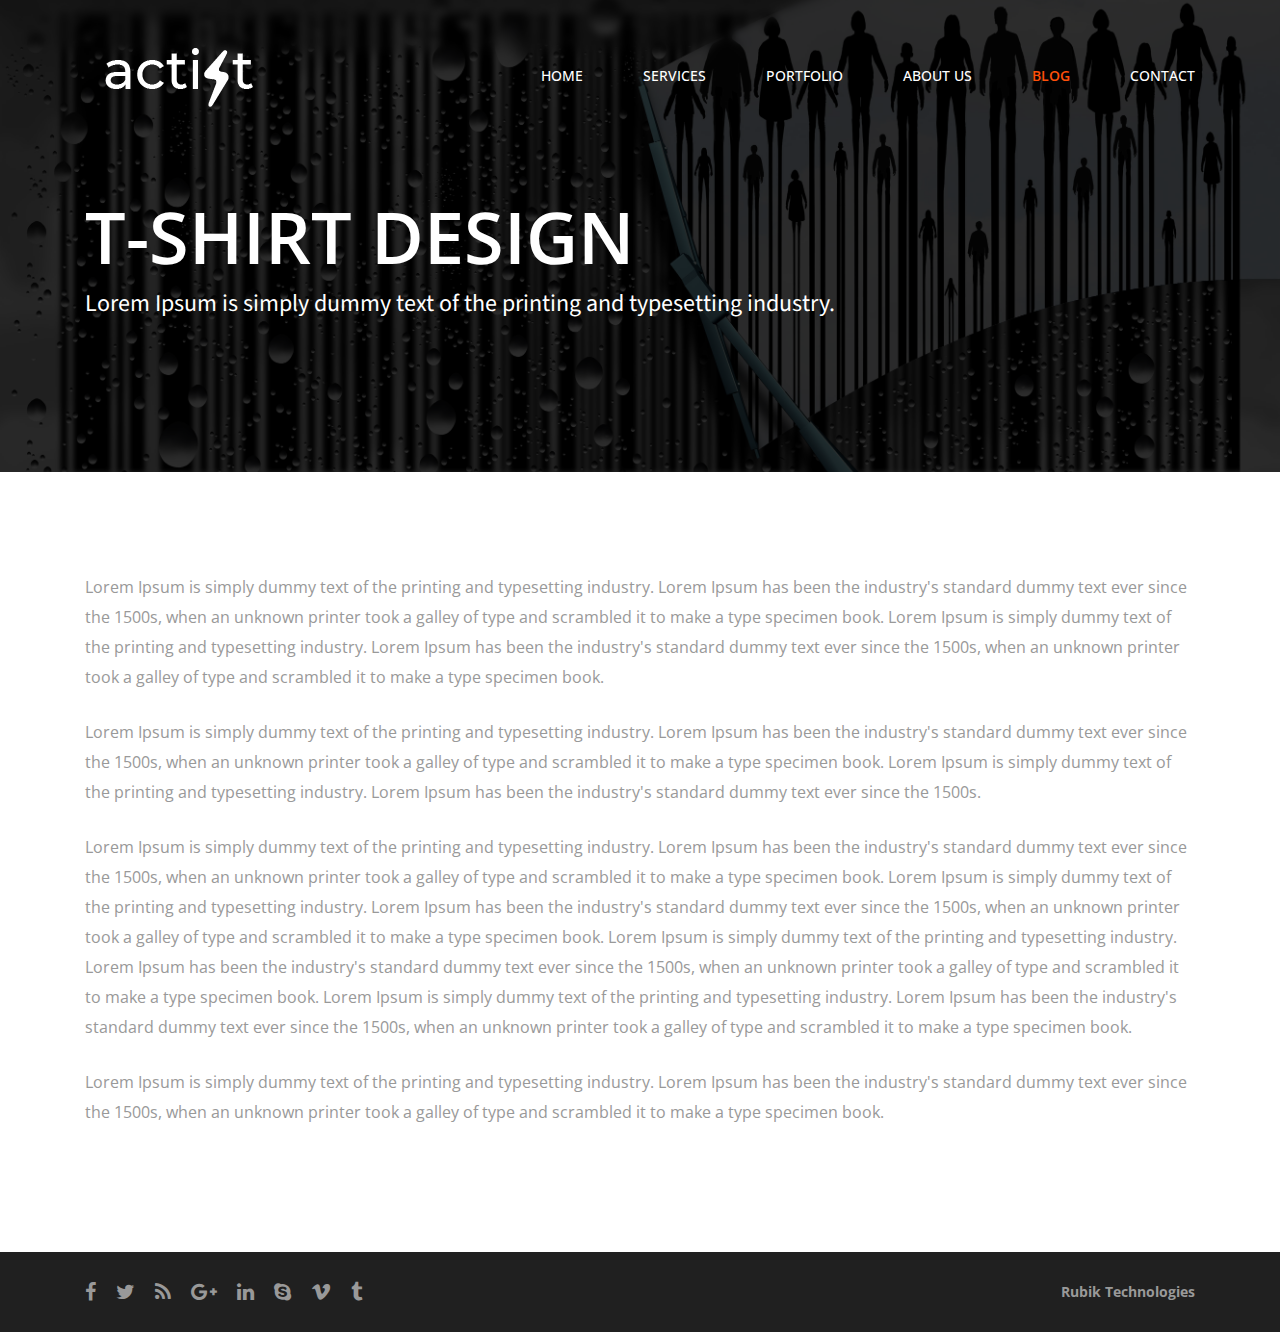
<file: single.html>
﻿<!DOCTYPE html>
<html lang="en">
<head>
    <title></title>
    <meta charset="utf-8" />
    <link rel="icon" href="favicon.png" type="image/x-icon" />
    <meta name="viewport" content="width=device-width, initial-scale=1.0, maximum-scale=1.0, user-scalable=0"> 
    <link href="css/vendor/bootstrap.css" rel="stylesheet" />
    <link href="css/vendor/font-awesome.css" rel="stylesheet" />
    <link href="css/vendor/slick.css" rel="stylesheet" />
    <link href="css/vendor/slick-theme.css" rel="stylesheet" />
    <link href="css/main.css" rel="stylesheet" />
</head>
<body>

    <header>
        <div class="container">
            <div class="logo">
                <a href="index.html"><img src="assets/img/logo.png" alt=""/></a>
            </div>
            <div class="menu">
                <ul>
                    <li><a href="index.html">Home</a></li>
                    <li><a href="services.html">Services</a></li>
                    <li><a href="portfolio.html">Portfolio</a></li>
                    <li><a href="about.html">About Us</a></li>
                    <li><a href="blog.html" class="active">Blog</a></li>
                    <li><a href="contact.html">Contact</a></li>
                </ul>
            </div>
            <div class="mobile-menu"><i class="fa fa-bars"></i></div>
        </div>
    </header>

    <div class="intro-page">
        <div class="container">
            <h1>T-SHIRT DESIGN</h1>
            <p>Lorem Ipsum is simply dummy text of the printing and typesetting industry.</p>
        </div>
    </div>

    <div class="wrapper">
        <article>
            <div class="container">
                <p>Lorem Ipsum is simply dummy text of the printing and typesetting industry. Lorem Ipsum has been the industry's standard dummy text ever since the 1500s, when an unknown printer took a galley of type and scrambled it to make a type specimen book. Lorem Ipsum is simply dummy text of the printing and typesetting industry. Lorem Ipsum has been the industry's standard dummy text ever since the 1500s, when an unknown printer took a galley of type and scrambled it to make a type specimen book.</p>
                <p>Lorem Ipsum is simply dummy text of the printing and typesetting industry. Lorem Ipsum has been the industry's standard dummy text ever since the 1500s, when an unknown printer took a galley of type and scrambled it to make a type specimen book. Lorem Ipsum is simply dummy text of the printing and typesetting industry. Lorem Ipsum has been the industry's standard dummy text ever since the 1500s.</p>
                <p>Lorem Ipsum is simply dummy text of the printing and typesetting industry. Lorem Ipsum has been the industry's standard dummy text ever since the 1500s, when an unknown printer took a galley of type and scrambled it to make a type specimen book. Lorem Ipsum is simply dummy text of the printing and typesetting industry. Lorem Ipsum has been the industry's standard dummy text ever since the 1500s, when an unknown printer took a galley of type and scrambled it to make a type specimen book. Lorem Ipsum is simply dummy text of the printing and typesetting industry. Lorem Ipsum has been the industry's standard dummy text ever since the 1500s, when an unknown printer took a galley of type and scrambled it to make a type specimen book. Lorem Ipsum is simply dummy text of the printing and typesetting industry. Lorem Ipsum has been the industry's standard dummy text ever since the 1500s, when an unknown printer took a galley of type and scrambled it to make a type specimen book.</p>
                <p>Lorem Ipsum is simply dummy text of the printing and typesetting industry. Lorem Ipsum has been the industry's standard dummy text ever since the 1500s, when an unknown printer took a galley of type and scrambled it to make a type specimen book.</p>
            </div>
        </article>
    </div>

    <footer>
        <div class="container">
            <div class="row">
                <div class="col-md-6">
                    <ul>
                        <li><a href="#"><i class="fa fa-facebook"></i></a></li>
                        <li><a href="#"><i class="fa fa-twitter"></i></a></li>
                        <li><a href="#"><i class="fa fa-rss"></i></a></li>
                        <li><a href="#"><i class="fa fa-google-plus"></i></a></li>
                        <li><a href="#"><i class="fa fa-linkedin"></i></a></li>
                        <li><a href="#"><i class="fa fa-skype"></i></a></li>
                        <li><a href="#"><i class="fa fa-vimeo"></i></a></li>
                        <li><a href="#"><i class="fa fa-tumblr"></i></a></li>
                    </ul>
                </div>
                <div class="col-md-6">
                    <p><a href="https://rubik-technologies.com/">Rubik Technologies</a></p>
                </div>
            </div>
        </div>
    </footer>

    <script src="js/vendor/jquery-3.1.0.min.js"></script>
    <script src="js/vendor/jquery.easing.min.js"></script>
    <script src="js/vendor/tether.js"></script>
    <script src="js/vendor/bootstrap.js"></script>
    <script src="js/vendor/slick.js"></script>
    <script src="js/vendor/isotope.pkgd.min.js"></script>
    <script src="js/main.js"></script>
</body>
</html>
</file>
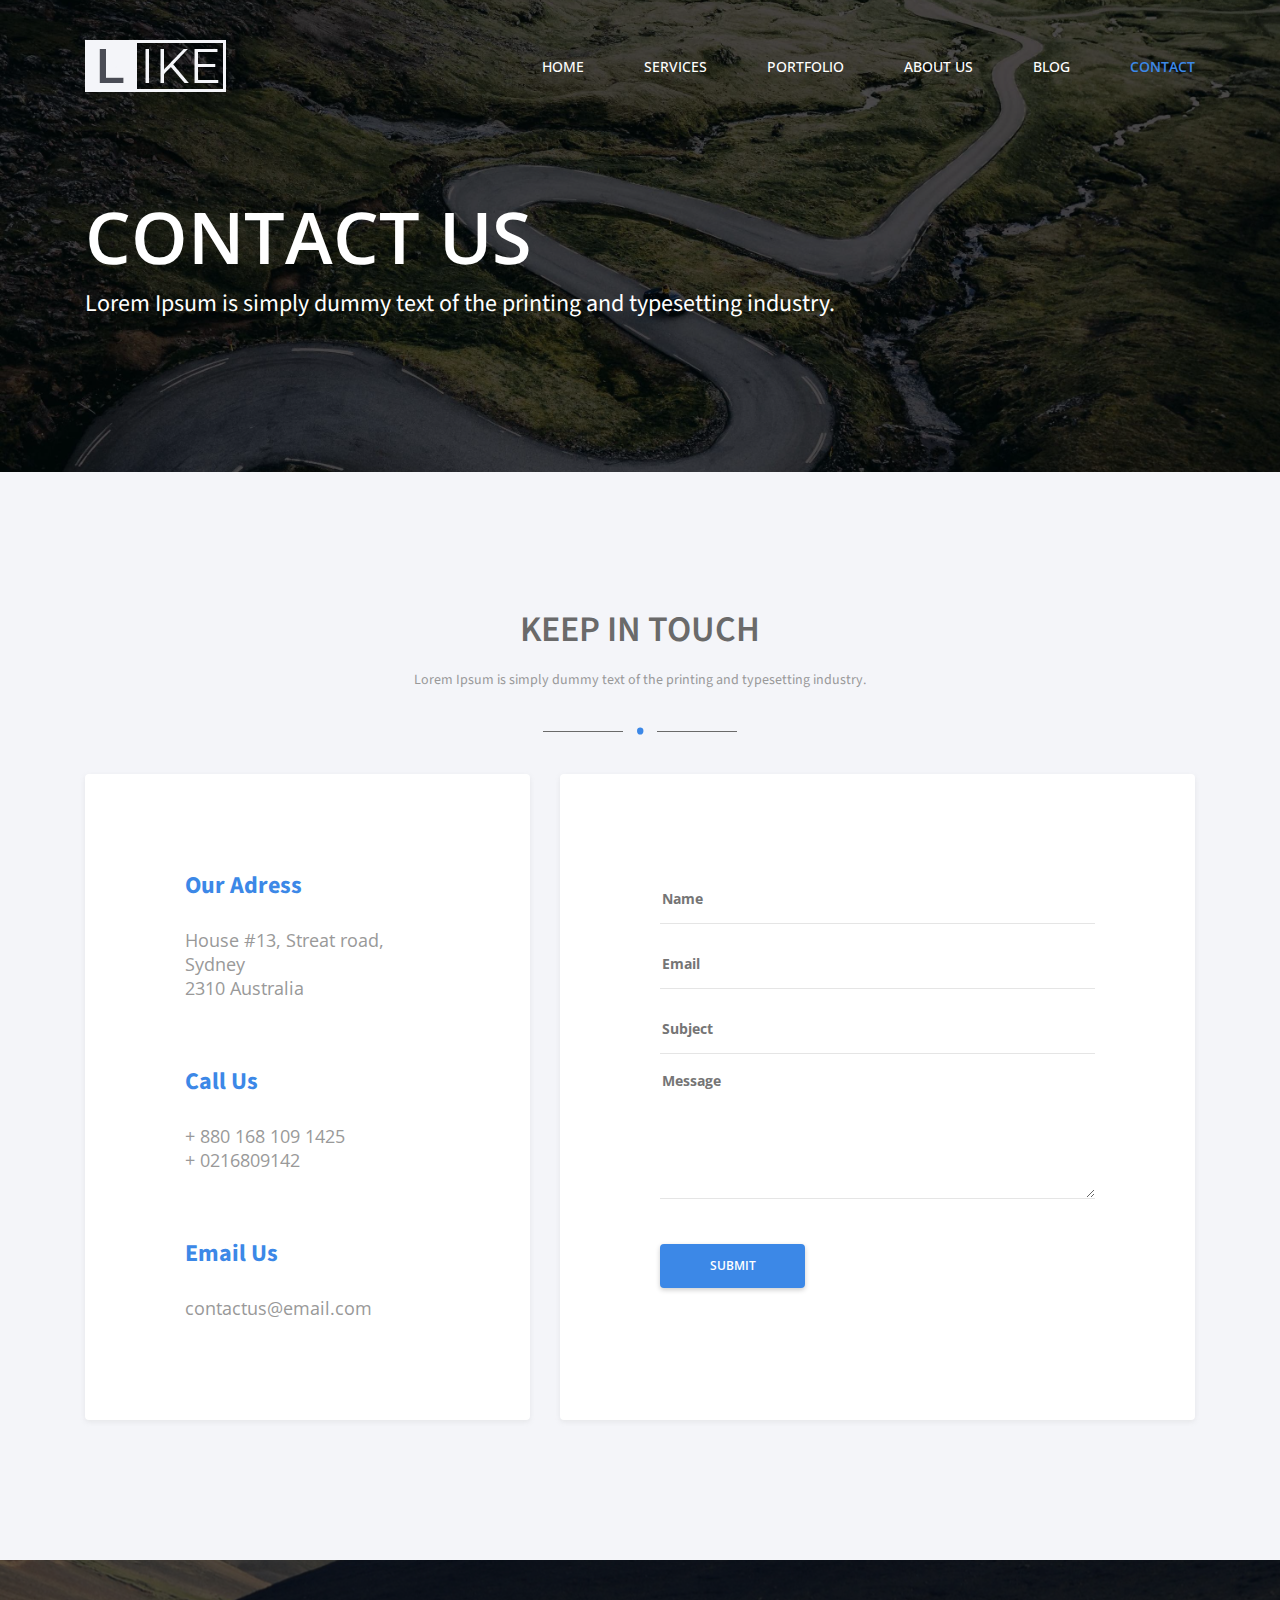
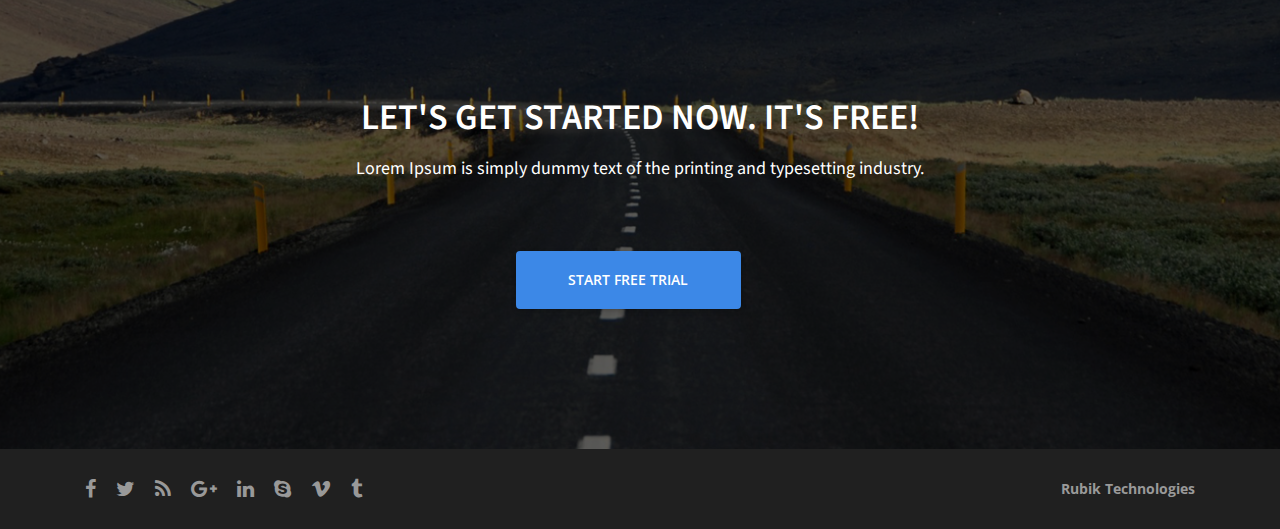
<file: like-master/contact.html>
﻿<!DOCTYPE html>
<html lang="en">
<head>
    <title></title>
    <meta charset="utf-8" />
    <link rel="icon" href="favicon.png" type="image/x-icon" />
    <meta name="viewport" content="width=device-width, initial-scale=1.0, maximum-scale=1.0, user-scalable=0"> 
    <link href="css/vendor/bootstrap.css" rel="stylesheet" />
    <link href="css/vendor/font-awesome.css" rel="stylesheet" />
    <link href="css/vendor/slick.css" rel="stylesheet" />
    <link href="css/vendor/slick-theme.css" rel="stylesheet" />
    <link href="css/main.css" rel="stylesheet" />
</head>
<body>

    <header>
        <div class="container">
            <div class="logo">
                <a href="index.html"><img src="assets/img/logo.png" alt=""/></a>
            </div>
            <div class="menu">
                <ul>
                    <li><a href="index.html">Home</a></li>
                    <li><a href="services.html">Services</a></li>
                    <li><a href="portfolio.html">Portfolio</a></li>
                    <li><a href="about.html">About Us</a></li>
                    <li><a href="blog.html">Blog</a></li>
                    <li><a href="contact.html" class="active">Contact</a></li>
                </ul>
            </div>
            <div class="mobile-menu"><i class="fa fa-bars"></i></div>
        </div>
    </header>

    <div class="intro-page">
        <div class="container">
            <h1>Contact Us</h1>
            <p>Lorem Ipsum is simply dummy text of the printing and typesetting industry.</p>
        </div>
    </div>

    <div class="wrapper">
        <section class="keep-touch">
            <div class="container">
                <h2>Keep in touch</h2>
                <p>Lorem Ipsum is simply dummy text of the printing and typesetting industry.</p>
                <span class="dot-dash dark">.</span>
                <div class="row">
                    <div class="col-md-5">
                        <div class="keep-touch--white">
                            <h4>Our Adress</h4>
                            <p>House #13, Streat road, Sydney<br>2310 Australia</p>
                            <h4>Call Us</h4>
                            <p>+ 880 168 109 1425<br>+ 0216809142</p>
                            <h4>Email Us</h4>
                            <p><a href="mailto:contactus@email.com">contactus@email.com</a></p>
                        </div>
                    </div>
                    <div class="col-md-7">
                        <div class="keep-touch--white">
                            <form action="">
                                <input type="text" placeholder="Name">
                                <input type="text" placeholder="Email">
                                <input type="text" placeholder="Subject">
                                <textarea name="" id="" rows="5" placeholder="Message"></textarea>
                                <input type="submit" class="button small">
                            </form>
                        </div>
                    </div>
                </div>
            </div>
        </section>

        <section class="get-started">
            <div class="container">
                <h2>Let's Get Started Now. It's FREE!</h2>
                <p>Lorem Ipsum is simply dummy text of the printing and typesetting industry.</p>
                <a href="contact.html" class="button">Start Free Trial</a>
            </div>
        </section>
    </div>

    <footer>
        <div class="container">
            <div class="row">
                <div class="col-md-6">
                    <ul>
                        <li><a href="#"><i class="fa fa-facebook"></i></a></li>
                        <li><a href="#"><i class="fa fa-twitter"></i></a></li>
                        <li><a href="#"><i class="fa fa-rss"></i></a></li>
                        <li><a href="#"><i class="fa fa-google-plus"></i></a></li>
                        <li><a href="#"><i class="fa fa-linkedin"></i></a></li>
                        <li><a href="#"><i class="fa fa-skype"></i></a></li>
                        <li><a href="#"><i class="fa fa-vimeo"></i></a></li>
                        <li><a href="#"><i class="fa fa-tumblr"></i></a></li>
                    </ul>
                </div>
                <div class="col-md-6">
                    <p><a href="https://rubik-technologies.com/">Rubik Technologies</a></p>
                </div>
            </div>
        </div>
    </footer>

    <script src="js/vendor/jquery-3.1.0.min.js"></script>
    <script src="js/vendor/jquery.easing.min.js"></script>
    <script src="js/vendor/tether.js"></script>
    <script src="js/vendor/bootstrap.js"></script>
    <script src="js/vendor/slick.js"></script>
    <script src="js/vendor/isotope.pkgd.min.js"></script>
    <script src="js/main.js"></script>
</body>
</html>
</file>
<file: css/main.css>
/*--------------------------------------------------
Website by Websolute
--------------------------------------------------*/
/*--------------------------------------------------
Base
--------------------------------------------------*/
@import url("https://fonts.googleapis.com/css?family=Lato:300,400,700|Open+Sans:300,400,600,700|Source+Sans+Pro:300,400,600,700&display=swap");
body {
  font-family: "Open Sans";
  font-weight: 400;
  color: #999999; }

b, strong {
  font-family: "Open Sans"; }

h1, h2, h3, h4, h5, h6 {
  font-family: "Open Sans"; }

a {
  -webkit-transition: all 0.3s ease;
  transition: all 0.3s ease; }
  a:hover, a:focus {
    text-decoration: none; }

img {
  max-width: 100%; }

ul, li {
  margin: 0;
  padding: 0;
  list-style: none; }

.container {
  max-width: 1140px;
  width: 100%; 
}


a, a:hover, button, button:hover, .btnborder, .btntop {
  -webkit-transition: all 0.3s ease-in-out;
  transition: all 0.3s ease-in-out; }

.button {
  display: inline-block;
  min-width: 225px;
  padding: 20px 0;
  border: 2px solid #FF500A;
  text-align: center;
  font: 600 14px/1 "Open Sans";
  background: #FF500A;
  color: #ffffff;
  margin: 0 24px 0 0;
  border-radius: 4px;
  text-transform: uppercase;
  -webkit-box-shadow: 0 2px 5px rgba(0, 0, 0, 0.2);
  box-shadow: 0 2px 5px rgba(0, 0, 0, 0.2); }
  .button-w {
    background: none;
    border-color: #ffffff;
    margin: 0; }
  .button.small {
    padding: 14px 0;
    font-size: 12px;
    min-width: 145px; }
  .button:hover {
    background: transparent;
    color: #FF500A;
    border-color: #FF500A; }

.dot-dash {
  position: relative;
  text-align: center;
  font-size: 55px;
  line-height: 0;
  color: #FF500A;
  margin: 20px 0 40px;
  display: block; }
  .dot-dash:before, .dot-dash:after {
    content: "";
    width: 80px;
    height: 1px;
    background: #ffffff;
    position: relative;
    display: inline-block;
    top: -2px;
    margin-right: 10px; }
  .dot-dash:after {
    margin-right: 0px;
    margin-left: 10px; }
  .dot-dash.dark:before, .dot-dash.dark:after {
    background: #6a6a6a; }

.four-elements {
  text-align: center;
  padding: 100px 0;
  border-bottom: 1px solid #e5e5e5; }
  .four-elements .col-md-3 {
    padding: 0 30px; }
    .four-elements .col-md-3 .four-elements--image {
      height: 70px;
      width: 70px;
      border: 1px solid #e5e5e5;
      display: -webkit-box;
      display: -webkit-flex;
      display: -ms-flexbox;
      display: flex;
      -webkit-box-align: center;
      -webkit-align-items: center;
      -ms-flex-align: center;
      align-items: center;
      -webkit-box-pack: center;
      -webkit-justify-content: center;
      -ms-flex-pack: center;
      justify-content: center;
      -webkit-transition: all 0.3s ease;
      transition: all 0.3s ease;
      margin: 0 auto 30px; }
      .four-elements .col-md-3 .four-elements--image i {
        -webkit-transition: all 0.3s ease;
        transition: all 0.3s ease;
        font-size: 20px;
        color: #FF500A; }
    .four-elements .col-md-3:hover .four-elements--image {
      border-color: #FF500A;
      -webkit-transform: rotate(45deg);
      transform: rotate(45deg); }
    .four-elements .col-md-3:hover i {
      -webkit-transform: rotate(-45deg);
      transform: rotate(-45deg); }
    .four-elements .col-md-3:hover h3 {
      color: #FF500A; }
    .four-elements .col-md-3 h3 {
      font: 600 18px "Open Sans";
      position: relative;
      text-transform: uppercase;
      color: #6a6a6a;
      -webkit-transition: all 0.3s ease;
      transition: all 0.3s ease;
      margin: 0 0 30px; }
      .four-elements .col-md-3 h3:before {
        content: "";
        width: 20%;
        height: 1px;
        background: #6a6a6a;
        position: absolute;
        left: 40%;
        bottom: -15px; }
    .four-elements .col-md-3 p {
      font: 400 12px/20px "Source Sans Pro";
      letter-spacing: 1px; }

.our-history {
  padding: 140px 0; }
  .our-history .col-md-7 {
    padding-left: 75px; }
    .our-history .col-md-7 h2 {
      font: 600 36px/1 "Source Sans Pro";
      border-left: 5px solid #FF500A;
      margin: 0 0 40px;
      text-transform: uppercase;
      color: #6a6a6a;
      padding-left: 25px; }
    .our-history .col-md-7 p {
      font: 400 14px/25px "Source Sans Pro";
      margin-bottom: 40px; }

.our-services {
  padding: 140px 0;
  text-align: right;
  background: #202020;
  position: relative;
  overflow: hidden; }
  .our-services h2 {
    font: 600 36px/1 "Source Sans Pro";
    border-right: 5px solid #FF500A;
    margin: 0 0 70px;
    text-transform: uppercase;
    padding-right: 25px;
    color: #ffffff; }
  .our-services .container {
    position: relative;
    z-index: 2; }
  .our-services--element {
    position: relative;
    margin-bottom: 50px; }
    .our-services--element:last-child {
      margin-bottom: 0; }
    .our-services--element h4 {
      font: 600 18px/1 "Open Sans";
      color: #FF500A;
      margin: 0 0 15px;
      text-transform: uppercase; }
    .our-services--element p {
      font: 400 14px/25px "Source Sans Pro";
      margin-bottom: 0; }
    .our-services--element__image {
      position: absolute;
      right: -115px;
      top: 10px;
      display: -webkit-box;
      display: -webkit-flex;
      display: -ms-flexbox;
      display: flex;
      -webkit-box-align: center;
      -webkit-align-items: center;
      -ms-flex-align: center;
      align-items: center;
      -webkit-box-pack: center;
      -webkit-justify-content: center;
      -ms-flex-pack: center;
      justify-content: center;
      height: 60px;
      width: 60px;
      background: #ffffff;
      color: #FF500A;
      border-radius: 50px;
      font-size: 22px; }
  .our-services--slider {
    position: absolute;
    z-index: 1;
    right: 0;
    width: 50%;
    top: 0;
    bottom: 0;
    padding-left: 70px;
    margin-bottom: 0 !important; }
    .our-services--slider .slick-slide img {
      -o-object-fit: cover;
      object-fit: cover;
      -o-object-position: center;
      object-position: center;
      height: 750px;
      width: 100%; }
  .our-services--dots {
    position: absolute;
    left: -20px;
    -webkit-transform: rotate(90deg);
    transform: rotate(90deg);
    top: 50%; }
    .our-services--dots .slick-dots {
      position: initial; }
      .our-services--dots .slick-dots li {
        margin: 0 20px 0 0; }
        .our-services--dots .slick-dots li button {
          background: #3e3e3e;
          width: 35px;
          height: 1px;
          padding: 0; }
          .our-services--dots .slick-dots li button:before {
            display: none; }
        .our-services--dots .slick-dots li.slick-active button {
          background: #FF500A;
          height: 3px; }

.recent-works {
  padding: 140px 0 0;
  text-align: center; }
  .recent-works h2 {
    font: 600 36px/1 "Source Sans Pro";
    margin: 0 0 20px;
    text-transform: uppercase;
    color: #6a6a6a; }
  .recent-works p {
    font: 400 14px/25px "Source Sans Pro";
    margin-bottom: 0; }
  .recent-works--nav {
    margin-bottom: 40px; }
    .recent-works--nav ul li {
      display: inline-block;
      font: 600 14px "Open Sans";
      position: relative;
      text-transform: uppercase;
      margin: 0 20px;
      cursor: pointer; }
      .recent-works--nav ul li.active {
        color: #FF500A; }
      .recent-works--nav ul li:after {
        content: "/";
        position: absolute;
        right: -25px; }
      .recent-works--nav ul li:last-child:after {
        display: none; }
  .recent-works--items__item {
    float: left;
    width: 25%;
    position: relative; }
    .recent-works--items__item a {
      display: block;
      position: relative; }
      .recent-works--items__item a img {
        width: 100%; }
      .recent-works--items__item a .inner-item {
        display: -webkit-box;
        display: -webkit-flex;
        display: -ms-flexbox;
        display: flex;
        -webkit-flex-wrap: wrap;
        -ms-flex-wrap: wrap;
        flex-wrap: wrap;
        height: 100%;
        color: #ffffff;
        position: absolute;
        top: 0;
        left: 0;
        width: 100%;
        padding: 5vh;
        -webkit-box-align: end;
        -webkit-align-items: flex-end;
        -ms-flex-align: end;
        align-items: flex-end;
        text-align: left;
        background: rgba(60, 136, 231, 0.7);
        -webkit-transition: all 0.3s ease;
        transition: all 0.3s ease;
        opacity: 0; }
        .recent-works--items__item a .inner-item h4 {
          font: 600 24px "Source Sans Pro";
          margin: 0 0 10px;
          width: 100%;
          text-transform: uppercase;
          position: relative; }
          .recent-works--items__item a .inner-item h4:before {
            content: "";
            width: 40px;
            height: 4px;
            background: #ffffff;
            position: absolute;
            top: -25px; }
        .recent-works--items__item a .inner-item p {
          font: 400 14px "Open Sans";
          width: 100%; }
    .recent-works--items__item:hover .inner-item {
      opacity: 1; }

.case-study {
  padding: 140px 0;
  text-align: center;
  background: #f4f5f9; }
  .case-study h2 {
    font: 600 36px/1 "Source Sans Pro";
    margin: 0 0 20px;
    text-transform: uppercase;
    color: #6a6a6a; }
  .case-study p {
    font: 400 14px/25px "Source Sans Pro";
    margin-bottom: 0; }
  .case-study--sliders {
    position: relative;
    overflow: hidden;
    display: block;
    padding: 45px 30px 45px 5px;
    margin-top: 70px; }
  .case-study--left {
    float: left;
    width: 60%;
    position: relative;
    z-index: 1;
    background: #ffffff;
    padding: 45px 60px;
    -webkit-box-shadow: 0 2px 4px rgba(0, 0, 0, 0.15);
    box-shadow: 0 2px 4px rgba(0, 0, 0, 0.15); }
    .case-study--left__textslider {
      margin: 0 !important; }
      .case-study--left__textslider__image {
        height: 85px;
        width: 85px;
        background: #FF500A;
        color: #ffffff;
        display: -webkit-box;
        display: -webkit-flex;
        display: -ms-flexbox;
        display: flex;
        -webkit-box-align: center;
        -webkit-align-items: center;
        -ms-flex-align: center;
        align-items: center;
        -webkit-box-pack: center;
        -webkit-justify-content: center;
        -ms-flex-pack: center;
        justify-content: center;
        -webkit-transform: rotate(45deg);
        transform: rotate(45deg);
        font-size: 40px;
        margin: 40px auto 60px; }
        .case-study--left__textslider__image i {
          -webkit-transform: rotate(-45deg);
          transform: rotate(-45deg); }
      .case-study--left__textslider h4 {
        font: 500 18px "Open Sans";
        position: relative;
        text-transform: uppercase;
        color: #6a6a6a;
        margin: 0 0 60px; }
        .case-study--left__textslider h4:after {
          content: "";
          background: #6a6a6a;
          width: 10%;
          height: 1px;
          position: absolute;
          bottom: -30px;
          left: 45%; }
      .case-study--left__textslider p {
        margin-bottom: 50px; }
      .case-study--left__textslider .button {
        margin-bottom: 50px; }
    .case-study--left__dots ul {
      position: initial; }
      .case-study--left__dots ul li {
        margin: 0 2px; }
        .case-study--left__dots ul li button {
          background: #f4f5f9;
          width: 15px;
          height: 15px;
          border-radius: 20px; }
          .case-study--left__dots ul li button:before {
            display: none; }
        .case-study--left__dots ul li.slick-active button {
          background: #FF500A; }
  .case-study--right {
    position: absolute;
    right: 0;
    width: 50%;
    top: 0;
    bottom: 0;
    z-index: 0; }
    .case-study--right__imageslider img {
      height: 750px;
      -o-object-position: center;
      object-position: center;
      -o-object-fit: cover;
      object-fit: cover;
      width: 100%; }

.statistics {
  padding: 140px 0;
  background-image: url("../assets/img/slider.jpg");
  background-position: center;
  background-attachment: fixed;
  overflow: hidden;
  display: block;
  position: relative; }
  .statistics:before {
    content: "";
    position: absolute;
    top: 0;
    left: 0;
    width: 100%;
    bottom: 0;
    background: rgba(0, 0, 0, 0.5);
    z-index: 0; }
  .statistics--item {
    position: relative;
    z-index: 1;
    float: left;
    width: 20%;
    color: #ffffff;
    text-align: center; }
    .statistics--item__image {
      display: -webkit-box;
      display: -webkit-flex;
      display: -ms-flexbox;
      display: flex;
      -webkit-box-align: center;
      -webkit-align-items: center;
      -ms-flex-align: center;
      align-items: center;
      -webkit-box-pack: center;
      -webkit-justify-content: center;
      -ms-flex-pack: center;
      justify-content: center;
      border: 1px solid #ffffff;
      border-radius: 100px;
      width: 110px;
      height: 110px;
      margin: 0 auto 45px auto;
      font-size: 30px; }
    .statistics--item h3 {
      font: 600 30px "Source Sans Pro";
      margin: 0 0 15px;
      letter-spacing: 2px; }
    .statistics--item h5 {
      font: 400 18px "Source Sans Pro"; }

.our-pricing {
  padding: 140px 0;
  text-align: center; }
  .our-pricing h2 {
    font: 600 36px/1 "Source Sans Pro";
    margin: 0 0 20px;
    text-transform: uppercase;
    color: #6a6a6a; }
  .our-pricing p {
    font: 400 14px/25px "Source Sans Pro";
    margin-bottom: 0; }
  .our-pricing--package {
    margin-top: 20px; }
    .our-pricing--package h3 {
      height: 200px;
      font: 600 24px "Open Sans";
      text-transform: uppercase;
      color: #ffffff;
      background: #999999;
      margin: 0 0 0;
      padding-top: 45px;
      letter-spacing: 1px; }
    .our-pricing--package__data {
      background: #f4f5f9;
      padding: 0 50px 50px; }
      .our-pricing--package__data span {
        height: 150px;
        width: 150px;
        display: -webkit-box;
        display: -webkit-flex;
        display: -ms-flexbox;
        display: flex;
        -webkit-box-align: end;
        -webkit-align-items: flex-end;
        -ms-flex-align: end;
        align-items: flex-end;
        -webkit-box-pack: center;
        -webkit-justify-content: center;
        -ms-flex-pack: center;
        justify-content: center;
        margin: 0 auto -35px;
        position: relative;
        background: #fff;
        color: #999999;
        border-radius: 150px;
        top: -75px;
        -webkit-box-shadow: 0 2px 5px rgba(0, 0, 0, 0.2);
        box-shadow: 0 2px 5px rgba(0, 0, 0, 0.2);
        -webkit-flex-wrap: wrap;
        -ms-flex-wrap: wrap;
        flex-wrap: wrap;
        font: 700 13px "Source Sans Pro";
        padding-bottom: 45px; }
        .our-pricing--package__data span b {
          width: 100%;
          font: 700 40px "Source Sans Pro";
          position: absolute;
          top: 40px; }
      .our-pricing--package__data ul {
        margin-bottom: 50px; }
        .our-pricing--package__data ul li {
          font: 400 14px "Open Sans";
          color: #999999;
          margin-bottom: 25px; }
          .our-pricing--package__data ul li:last-child {
            margin-bottom: 0; }
      .our-pricing--package__data .button {
        margin: 0 auto;
        background: #999999;
        border-color: #999999; }
        .our-pricing--package__data .button:hover {
          background: none;
          color: #999999; }
    .our-pricing--package.starred h3 {
      background: #FF500A; }
    .our-pricing--package.starred .our-pricing--package__data span b {
      color: #FF500A; }
    .our-pricing--package.starred .our-pricing--package__data .button {
      background: #FF500A;
      border-color: #FF500A; }
      .our-pricing--package.starred .our-pricing--package__data .button:hover {
        background: none;
        color: #FF500A; }

.our-team {
  padding: 140px 0;
  text-align: center;
  background-image: url("../assets/img/team.png");
  background-attachment: fixed;
  background-position: center;
  background-repeat: no-repeat;
  background-size: cover;
  color: #ffffff;
  position: relative;
  overflow: hidden; }
  .our-team:before {
    content: "";
    position: absolute;
    top: 0;
    left: 0;
    width: 100%;
    bottom: 0;
    background: rgba(0, 0, 0, 0.6);
    z-index: 0; }
  .our-team .container {
    position: relative;
    z-index: 1; }
  .our-team h2 {
    font: 600 36px/1 "Source Sans Pro";
    margin: 0 0 20px;
    text-transform: uppercase; }
  .our-team p {
    font: 400 14px/25px "Source Sans Pro";
    margin-bottom: 0; }
  .our-team--item {
    position: relative;
    z-index: 1;
    float: left;
    width: 20%;
    color: #ffffff;
    text-align: center;
    margin-top: 50px; }
    .our-team--item__image {
      border: 4px solid #FF500A;
      border-radius: 150px;
      background: rgba(60, 136, 231, 0.5);
      width: 130px;
      height: 130px;
      margin: 0 auto;
      -webkit-transition: all 0.3s ease;
      transition: all 0.3s ease;
      position: relative; }
      .our-team--item__image:before {
        content: "";
        width: 1px;
        height: 50px;
        background: #FF500A;
        position: absolute;
        z-index: 0;
        left: 50%;
        bottom: 0;
        -webkit-transition: all 0.3s ease;
        transition: all 0.3s ease; }
      .our-team--item__image img {
        border-radius: 150px;
        position: relative;
        z-index: 1; }
    .our-team--item__info {
      margin-top: 30px; }
      .our-team--item__info h3 {
        font: 600 24px "Source Sans Pro";
        margin: 0 0 15px;
        letter-spacing: 2px; }
      .our-team--item__info h5 {
        font: 400 14px "Source Sans Pro"; }
    .our-team--item:hover .our-team--item__image {
      -webkit-transform: scale(1.1);
      transform: scale(1.1); }
    .our-team--item:hover .our-team--item__image:before {
      bottom: -20px; }

.partners {
  padding: 140px 0 110px;
  text-align: center;
  position: relative;
  overflow: hidden;
  background: #f4f5f9; }
  .partners h2 {
    font: 600 36px/1 "Source Sans Pro";
    margin: 0 0 20px;
    text-transform: uppercase;
    color: #6a6a6a; }
  .partners p {
    font: 400 14px/25px "Source Sans Pro";
    margin-bottom: 0; }
  .partners--container {
    margin-top: 30px;
    float: left;
    width: 100%;
    display: block; }
  .partners--item {
    position: relative;
    z-index: 1;
    float: left;
    width: 17%;
    margin: 0 1.5% 30px;
    text-align: center;
    background: #ffffff; }
    .partners--item__image {
      -webkit-transition: all 0.3s ease;
      transition: all 0.3s ease;
      position: relative;
      display: -webkit-box;
      display: -webkit-flex;
      display: -ms-flexbox;
      display: flex;
      -webkit-flex-wrap: wrap;
      -ms-flex-wrap: wrap;
      flex-wrap: wrap;
      -webkit-box-align: center;
      -webkit-align-items: center;
      -ms-flex-align: center;
      align-items: center;
      -webkit-box-pack: center;
      -webkit-justify-content: center;
      -ms-flex-pack: center;
      justify-content: center;
      padding: 25px;
      height: 100px;
      -webkit-box-shadow: 0 2px 5px rgba(173, 173, 173, 0.2);
      box-shadow: 0 2px 5px rgba(173, 173, 173, 0.2); }
      /*      .partners--item__image img {
        -webkit-filter: grayscale(0) brightness(0) contrast(0);
        filter: grayscale(0) brightness(0) contrast(0);
        -webkit-transition: all 0.3s ease;
        transition: all 0.3s ease; }
    .partners--item:hover .partners--item__image {
      background: #000000; }
      .partners--item:hover .partners--item__image img {
        -webkit-filter: none;
        filter: none; }*/

.our-blog {
  padding: 140px 0 0;
  text-align: center;
  position: relative;
  overflow: hidden; }
  .our-blog h2 {
    font: 600 36px/1 "Source Sans Pro";
    margin: 0 0 20px;
    text-transform: uppercase;
    color: #6a6a6a; }
  .our-blog p {
    font: 400 14px/25px "Source Sans Pro";
    margin-bottom: 0; }
  .our-blog--container {
    float: left;
    width: 100%;
    display: -webkit-box;
    display: -webkit-flex;
    display: -ms-flexbox;
    display: flex;
    -webkit-flex-wrap: wrap;
    -ms-flex-wrap: wrap;
    flex-wrap: wrap;
    margin-top: 30px; }
  .our-blog--item {
    float: left;
    width: 50%;
    display: -webkit-box;
    display: -webkit-flex;
    display: -ms-flexbox;
    display: flex;
    -webkit-flex-wrap: wrap;
    -ms-flex-wrap: wrap;
    flex-wrap: wrap; }
    .our-blog--item__image {
      width: 50%;
      overflow: hidden; }
      .our-blog--item__image img {
        -o-object-fit: cover;
        object-fit: cover;
        -o-object-position: center;
        object-position: center;
        height: 100%; }
    .our-blog--item__text {
      width: 50%;
      background: #FF500A;
      padding: 35px;
      color: #ffffff;
      text-align: left;
      position: relative; }
      .our-blog--item__text:before {
        content: "";
        width: 40px;
        height: 40px;
        background: #FF500A;
        position: absolute;
        -webkit-transform: rotate(45deg);
        transform: rotate(45deg);
        left: -20px;
        top: 50%; }
      .our-blog--item__text.right:before {
        left: auto;
        right: -20px; }
      .our-blog--item__text span {
        display: block;
        font: 400 14px "Open Sans"; }
      .our-blog--item__text h3 {
        font: 700 24px/1 "Source Sans Pro";
        margin: 25px 0 65px;
        text-transform: uppercase;
        position: relative; }
        .our-blog--item__text h3:after {
          content: "";
          width: 45px;
          height: 4px;
          background: #ffffff;
          position: absolute;
          bottom: -20px;
          left: 0; }
      .our-blog--item__text p {
        font: 400 16px/30px "Open Sans"; }
      .our-blog--item__text a {
        display: inline-block;
        color: #ffffff;
        font: 600 18px "Open Sans";
        font-style: italic;
        margin-top: 55px; }
        .our-blog--item__text a i {
          display: inline-block;
          margin-left: 10px;
          -webkit-transition: all 0.3s ease;
          transition: all 0.3s ease; }
        .our-blog--item__text a:hover i {
          -webkit-transform: translateX(5px);
          transform: translateX(5px); }

.keep-touch {
  padding: 140px 0;
  text-align: center;
  position: relative;
  overflow: hidden;
  background: #f4f5f9; }
  .keep-touch h2 {
    font: 600 36px/1 "Source Sans Pro";
    margin: 0 0 20px;
    text-transform: uppercase;
    color: #6a6a6a; }
  .keep-touch p {
    font: 400 14px/25px "Source Sans Pro";
    margin-bottom: 0; }
  .keep-touch--white {
    background: #ffffff;
    -webkit-box-shadow: 0 2px 5px rgba(173, 173, 173, 0.2);
    box-shadow: 0 2px 5px rgba(173, 173, 173, 0.2);
    padding: 100px;
    text-align: left;
    height: 100%;
    border-radius: 4px; }
    .keep-touch--white h4 {
      font: 700 24px/1 "Source Sans Pro";
      margin: 0 0 30px;
      color: #FF500A; }
    .keep-touch--white p {
      font: 400 18px "Open Sans";
      margin: 0 0 70px; }
      .keep-touch--white p:last-child {
        margin-bottom: 0; }
      .keep-touch--white p a {
        color: #999999; }
    .keep-touch--white input[type="text"], .keep-touch--white textarea {
      width: 100%;
      display: block;
      border: 0;
      border-bottom: 1px solid #e5e5e5;
      margin-bottom: 15px;
      font: 700 14px "Open Sans";
      outline: none;
      height: 50px;
      color: #999999; }
    .keep-touch--white textarea {
      min-height: 130px; }
    .keep-touch--white input[type="submit"] {
      cursor: pointer;
      margin-top: 30px; }

.get-started {
  padding: 140px 0;
  text-align: center;
  position: relative;
  overflow: hidden;
  color: #ffffff;
  background-image: url("../assets/img/downimg.jpg");
  background-size: cover;
  background-repeat: no-repeat;
  background-position: center; }
  .get-started:before {
    content: "";
    position: absolute;
    top: 0;
    left: 0;
    width: 100%;
    bottom: 0;
    background: rgba(0, 0, 0, 0.6);
    z-index: 0; }
  .get-started .container {
    position: relative;
    z-index: 1; }
  .get-started h2 {
    font: 600 36px/1 "Source Sans Pro";
    margin: 0 0 20px;
    text-transform: uppercase; }
  .get-started p {
    font: 400 18px/25px "Source Sans Pro";
    margin-bottom: 70px; }

.our-history-about {
  padding: 140px 0;
  text-align: center;
  position: relative;
  overflow: hidden; }
  .our-history-about h2 {
    font: 600 36px/1 "Source Sans Pro";
    margin: 0 0 20px;
    text-transform: uppercase;
    color: #6a6a6a; }
  .our-history-about p {
    font: 400 18px/25px "Source Sans Pro";
    margin-bottom: 70px; }
  .our-history-about .timeline {
    position: relative;
    padding: 0;
    list-style: none; }
    .our-history-about .timeline:before {
      position: absolute;
      top: 0;
      bottom: 0;
      left: 40px;
      width: 2px;
      margin-left: -1.5px;
      content: '';
      background-color: #e5e5e5; }
    .our-history-about .timeline > li {
      position: relative;
      min-height: 50px;
      margin-bottom: 50px; }
      .our-history-about .timeline > li:after, .our-history-about .timeline > li:before {
        display: table;
        content: ' '; }
      .our-history-about .timeline > li:after {
        clear: both; }
      .our-history-about .timeline > li .timeline-panel {
        position: relative;
        float: right;
        width: 100%;
        padding: 0 20px 0 100px;
        text-align: left; }
        .our-history-about .timeline > li .timeline-panel:before {
          right: auto;
          left: -15px;
          border-right-width: 15px;
          border-left-width: 0; }
        .our-history-about .timeline > li .timeline-panel:after {
          right: auto;
          left: -14px;
          border-right-width: 14px;
          border-left-width: 0; }
      .our-history-about .timeline > li .timeline-image {
        position: absolute;
        z-index: 10;
        left: 0;
        width: 80px;
        height: 80px;
        margin-left: 0;
        text-align: center;
        color: #ffffff;
        border: 7px solid #e5e5e5;
        border-radius: 100%;
        background-color: #FF500A; }
        .our-history-about .timeline > li .timeline-image h4 {
          font-size: 10px;
          line-height: 14px;
          margin-top: 12px; }
      .our-history-about .timeline > li.timeline-inverted > .timeline-panel {
        float: right;
        padding: 0 20px 0 100px;
        text-align: left; }
        .our-history-about .timeline > li.timeline-inverted > .timeline-panel:before {
          right: auto;
          left: -15px;
          border-right-width: 15px;
          border-left-width: 0; }
        .our-history-about .timeline > li.timeline-inverted > .timeline-panel:after {
          right: auto;
          left: -14px;
          border-right-width: 14px;
          border-left-width: 0; }
      .our-history-about .timeline > li:last-child {
        margin-bottom: 0; }
    .our-history-about .timeline .timeline-heading h4 {
      margin-top: 0;
      color: inherit;
      font-size: 18px; }
      .our-history-about .timeline .timeline-heading h4.subheading {
        text-transform: none;
        color: #6a6a6a;
        font-size: 30px; }
    .our-history-about .timeline .timeline-body > ul,
    .our-history-about .timeline .timeline-body > p {
      margin-bottom: 0; }
  @media (min-width: 768px) {
    .our-history-about .timeline:before {
      left: 50%; }
    .our-history-about .timeline > li {
      min-height: 100px;
      margin-bottom: 100px; }
      .our-history-about .timeline > li .timeline-panel {
        float: left;
        width: 41%;
        padding: 0 20px 20px 30px;
        text-align: right; }
      .our-history-about .timeline > li .timeline-image {
        left: 50%;
        width: 100px;
        height: 100px;
        margin-left: -50px; }
        .our-history-about .timeline > li .timeline-image h4 {
          font-size: 13px;
          line-height: 18px;
          margin-top: 16px; }
      .our-history-about .timeline > li.timeline-inverted > .timeline-panel {
        float: right;
        padding: 0 30px 20px 20px;
        text-align: left; } }
  @media (min-width: 992px) {
    .our-history-about .timeline > li {
      min-height: 150px; }
      .our-history-about .timeline > li .timeline-panel {
        padding: 0 20px 20px; }
      .our-history-about .timeline > li .timeline-image {
        width: 150px;
        height: 150px;
        margin-left: -75px; }
        .our-history-about .timeline > li .timeline-image h4 {
          font-size: 18px;
          line-height: 26px;
          margin-top: 30px; }
      .our-history-about .timeline > li.timeline-inverted > .timeline-panel {
        padding: 0 20px 20px; } }
  @media (min-width: 1200px) {
    .our-history-about .timeline > li {
      min-height: 170px; }
      .our-history-about .timeline > li .timeline-panel {
        padding: 0 20px 20px 100px; }
      .our-history-about .timeline > li .timeline-image {
        width: 170px;
        height: 170px;
        margin-left: -85px; }
        .our-history-about .timeline > li .timeline-image h4 {
          margin-top: 40px; }
      .our-history-about .timeline > li.timeline-inverted > .timeline-panel {
        padding: 0 100px 20px 20px; } }

article {
  padding: 100px 0; }
  article p {
    line-height: 30px;
    margin-bottom: 25px; }

.single-portfolio h2 {
  font: 600 36px/1 "Source Sans Pro";
  margin: 0 0 20px;
  text-transform: uppercase;
  color: #6a6a6a; }

.single-portfolio p {
  font: 400 18px/25px "Source Sans Pro";
  margin-bottom: 70px; }

.single-portfolio ul {
  margin-bottom: 35px; }
  .single-portfolio ul li {
    margin-bottom: 15px; }
    .single-portfolio ul li span {
      display: block;
      font-weight: 600;
      color: #6a6a6a; }

.single-portfolio--slider__dots ul {
  position: initial; }
  .single-portfolio--slider__dots ul li {
    margin: 0 2px; }
    .single-portfolio--slider__dots ul li button {
      background: #f4f5f9;
      width: 15px;
      height: 15px;
      border-radius: 20px; }
      .single-portfolio--slider__dots ul li button:before {
        display: none; }
    .single-portfolio--slider__dots ul li.slick-active button {
      background: #FF500A; }

@media screen and (max-width: 768px) {
  .our-history .col-md-5 {
    text-align: center;
    margin-bottom: 40px; }
  .case-study--sliders {
    padding: 0; }
  .case-study--left {
    float: left;
    width: 100%;
    position: relative;
    z-index: 1; }
  .case-study--right {
    position: relative;
    width: 100%;
    float: left;
    z-index: 2; }
  .partners--item {
    width: 47%; }
  .recent-works--items__item {
    float: left;
    width: 50%;
    position: relative; }
  .our-team--item {
    width: 33.3333%; }
  .our-blog--item {
    width: 100%; }
    .our-blog--item__image {
      width: 50%;
      overflow: hidden; }
      .our-blog--item__image img {
        -o-object-fit: cover;
        object-fit: cover;
        -o-object-position: center;
        object-position: center;
        height: 100%; }
    .our-blog--item__text {
      width: 50%; }
  .keep-touch--white {
    padding: 50px; } }

@media screen and (max-width: 575px) {
  .four-elements, .our-history, .our-services, .recent-works, .case-study, .statistics, .our-pricing, .our-team, .partners, .our-blog, .keep-touch, .get-started {
    padding: 80px 0; }
  .our-history .col-md-7 {
    padding-left: 15px; }
  .case-study--right__imageslider img {
    height: auto; }
  .statistics--item {
    width: 50%;
    margin-bottom: 30px; }
  .our-services {
    text-align: left; }
    .our-services--slider {
      display: none; }
    .our-services--dots {
      display: none; }
  .recent-works--items__item {
    float: left;
    width: 100%;
    position: relative; }
  .our-team--item {
    width: 50%; }
  .our-blog {
    padding-bottom: 0; }
    .our-blog--item {
      width: 100%;
      margin-bottom: 20px; }
      .our-blog--item__image {
        width: 100%; }
        .our-blog--item__image img {
          -o-object-fit: cover;
          object-fit: cover;
          -o-object-position: center;
          object-position: center;
          height: auto;
          width: 100%; }
      .our-blog--item__text {
        width: 100%;
        -webkit-box-ordinal-group: 2;
        -webkit-order: 1;
        -ms-flex-order: 1;
        order: 1; }
        .our-blog--item__text:before {
          display: none; }
  .keep-touch--white {
    padding: 30px; } }

/*--------------------------------------------------
Typography
--------------------------------------------------*/
/*--------------------------------------------------
Buttons
--------------------------------------------------*/
/*--------------------------------------------------
Header
--------------------------------------------------*/
header {
  overflow: hidden;
  display: block;
  position: absolute;
  width: 100%;
  top: 0;
  left: 0;
  z-index: 99;
  padding: 40px 0;
  -webkit-transition: all 0.3s ease;
  transition: all 0.3s ease; }
  header.sticky-header {
    position: fixed;
    padding: 15px 0;
    background: #202020;
    -webkit-box-shadow: 0 0 10px rgba(0, 0, 0, 0.5);
    box-shadow: 0 0 10px rgba(0, 0, 0, 0.5); }
  header .container {
    display: -webkit-box;
    display: -webkit-flex;
    display: -ms-flexbox;
    display: flex;
    -webkit-box-align: center;
    -webkit-align-items: center;
    -ms-flex-align: center;
    align-items: center;
    -webkit-box-pack: justify;
    -webkit-justify-content: space-between;
    -ms-flex-pack: justify;
    justify-content: space-between;
    position: relative; }
  header .menu li {
    float: left;
    margin-left: 60px; }
    header .menu li a {
      display: block;
      font: 500 14px "Open Sans";
      color: #ffffff;
      text-transform: uppercase; }
      header .menu li a.active, header .menu li a:hover {
        color: #FF500A; }
      header .menu li a.active {
        font-weight: 600; }
  header .mobile-menu {
    display: none; }

@media screen and (max-width: 991px) {
  header .menu {
    position: fixed;
    left: -250px;
    background: #000;
    top: 0;
    width: 250px;
    padding: 25px;
    bottom: 0;
    z-index: 999;
    -webkit-transition: all 0.3s ease;
    transition: all 0.3s ease; }
    header .menu.slide-menu {
      left: 0; }
    header .menu li {
      margin: 0 0 20px;
      width: 100%; }
      header .menu li a {
        font-size: 16px; }
  header .mobile-menu {
    display: block;
    color: #ffffff;
    font-size: 25px; } }

@media screen and (max-width: 575px) {
  header {
    padding: 15px 0; } }

/*--------------------------------------------------
Footer
--------------------------------------------------*/
footer {
  background: #202020;
  padding: 25px 0;
  overflow: hidden;
  display: block; }
  footer .row {
    -webkit-box-align: center;
    -webkit-align-items: center;
    -ms-flex-align: center;
    align-items: center; }
  footer ul {
    overflow: hidden; }
    footer ul li {
      float: left;
      margin-right: 20px;
      display: inline-block; }
      footer ul li a {
        font-size: 20px;
        color: #999999; }
        footer ul li a:hover {
          color: #FF500A; }
  footer p {
    font: 700 14px/1 "Open Sans";
    color: #999999;
    text-align: right;
    margin: 0; }
    footer p a {
      color: #999999; }

@media screen and (max-width: 991px) {
  footer {
    text-align: center; }
    footer ul li {
      float: none; }
    footer p {
      margin-top: 15px;
      text-align: inherit; } }

/*--------------------------------------------------
Slider
--------------------------------------------------*/
.home-slider {
  position: relative;
  overflow: hidden; }
  .home-slider * {
    outline: none; }
  .home-slider--wrapper__inner {
    min-height: 100vh;
    background-repeat: no-repeat;
    background-position: center;
    background-size: cover;
    position: relative;
    display: -webkit-box;
    display: -webkit-flex;
    display: -ms-flexbox;
    display: flex;
    -webkit-box-align: center;
    -webkit-align-items: center;
    -ms-flex-align: center;
    align-items: center;
    -webkit-box-pack: center;
    -webkit-justify-content: center;
    -ms-flex-pack: center;
    justify-content: center; }
    .home-slider--wrapper__inner:before {
      content: "";
      background: rgba(0, 0, 0, 0.7);
      position: absolute;
      left: 0;
      top: 0;
      right: 0;
      bottom: 0;
      z-index: 0; }
    .home-slider--wrapper__inner .container {
      position: relative;
      z-index: 1;
      color: #fff;
      text-align: center; }
      .home-slider--wrapper__inner .container h3 {
        font: 400 24px/1 "Source Sans Pro";
        margin: 0 0 50px;
        text-transform: capitalize; }
      .home-slider--wrapper__inner .container h1 {
        font: 600 72px/1 "Open Sans";
        margin: 0 0;
        text-transform: uppercase; }
      .home-slider--wrapper__inner .container p {
        font: 400 14px/24px "Open Sans";
        margin: 0 auto 70px auto;
        max-width: 600px;
        color: #cbc6c0; }
  .home-slider--anchor {
    position: absolute;
    bottom: 0;
    left: 0;
    width: 100%;
    height: 125px;
    text-align: center;
    display: -webkit-box;
    display: -webkit-flex;
    display: -ms-flexbox;
    display: flex;
    -webkit-box-align: end;
    -webkit-align-items: flex-end;
    -ms-flex-align: end;
    align-items: flex-end; }
    .home-slider--anchor span {
      display: -webkit-box;
      display: -webkit-flex;
      display: -ms-flexbox;
      display: flex;
      -webkit-box-align: center;
      -webkit-align-items: center;
      -ms-flex-align: center;
      align-items: center;
      -webkit-box-pack: center;
      -webkit-justify-content: center;
      -ms-flex-pack: center;
      justify-content: center;
      color: #FF500A;
      background: #f4f5f9;
      height: 60px;
      width: 60px;
      border-radius: 50px;
      margin: 0 auto;
      cursor: pointer;
      position: relative;
      z-index: 1;
      font-size: 22px; }
    .home-slider--anchor:before {
      content: "";
      position: absolute;
      left: 0;
      top: 50px;
      width: 50%;
      height: 500px;
      background: #fff;
      -webkit-transform: skew(0deg, 8deg);
      transform: skew(0deg, 8deg);
      z-index: 0; }
    .home-slider--anchor:after {
      content: "";
      position: absolute;
      right: 0;
      top: 50px;
      width: 50%;
      height: 500px;
      background: #fff;
      -webkit-transform: skew(0deg, -8deg);
      transform: skew(0deg, -8deg);
      z-index: 0; }
  .home-slider--nav {
    position: absolute;
    top: 40vh;
    width: 100%; }
    .home-slider--nav div {
      display: -webkit-box;
      display: -webkit-flex;
      display: -ms-flexbox;
      display: flex;
      -webkit-box-align: center;
      -webkit-align-items: center;
      -ms-flex-align: center;
      align-items: center;
      -webkit-box-pack: center;
      -webkit-justify-content: center;
      -ms-flex-pack: center;
      justify-content: center;
      height: 45px;
      width: 45px;
      background: #6f6863;
      color: #3c3530;
      cursor: pointer;
      border-radius: 4px;
      font-size: 35px;
      position: absolute;
      left: 50px;
      top: 0;
      -webkit-transition: all 0.3s ease;
      transition: all 0.3s ease; }
      .home-slider--nav div.next {
        right: 50px;
        left: auto; }
      .home-slider--nav div:hover {
        background: #FF500A;
        color: #ffffff; }

@media screen and (max-width: 991px) {
  .home-slider--wrapper__inner .container h3 {
    font-size: 22px; }
  .home-slider--wrapper__inner .container h1 {
    font-size: 55px;
    margin: 0 auto;
    width: 60%; }
  .home-slider--wrapper__inner .container .slider-buttons .button {
    display: block;
    width: 100%;
    margin: 0 0 10px; }
  .home-slider--anchor span {
    top: -20px; } }

@media screen and (max-width: 575px) {
  .home-slider--wrapper__inner {
    padding-top: 40px; }
    .home-slider--wrapper__inner .container h3 {
      display: none; }
    .home-slider--wrapper__inner .container h1 {
      font-size: 40px;
      width: 100%; }
  .home-slider--anchor {
    display: none; }
  .home-slider--nav {
    display: none; } }

.intro-page {
  padding: 200px 0 140px;
  background-image: url("../assets/img/slider.jpg");
  background-size: cover;
  background-position: center;
  color: #ffffff;
  position: relative; }
  .intro-page:before {
    content: "";
    background: rgba(0, 0, 0, 0.7);
    position: absolute;
    left: 0;
    top: 0;
    right: 0;
    bottom: 0;
    z-index: 0; }
  .intro-page .container {
    position: relative;
    z-index: 1; }
    .intro-page .container h1 {
      font: 600 72px/1 "Open Sans";
      text-transform: uppercase;
      margin: 0 0 20px; }
    .intro-page .container p {
      font: 400 24px/1 "Source Sans Pro"; }

@media screen and (max-width: 575px) {
  .intro-page .container h1 {
    font-size: 55px;
    word-break: break-word; }
  .intro-page .container p {
    font-size: 22px; } }

/*# sourceMappingURL=[data-uri] */
</file>
<file: like-master/css/main.css>
/*--------------------------------------------------
Website by Websolute
--------------------------------------------------*/
/*--------------------------------------------------
Base
--------------------------------------------------*/
@import url("https://fonts.googleapis.com/css?family=Lato:300,400,700|Open+Sans:300,400,600,700|Source+Sans+Pro:300,400,600,700&display=swap");
body {
  font-family: "Open Sans";
  font-weight: 400;
  color: #999999; }

b, strong {
  font-family: "Open Sans"; }

h1, h2, h3, h4, h5, h6 {
  font-family: "Open Sans"; }

a {
  -webkit-transition: all 0.3s ease;
  transition: all 0.3s ease; }
  a:hover, a:focus {
    text-decoration: none; }

img {
  max-width: 100%; }

ul, li {
  margin: 0;
  padding: 0;
  list-style: none; }

.container {
  max-width: 1140px;
  width: 100%; }

a, a:hover, button, button:hover, .btnborder, .btntop {
  -webkit-transition: all 0.3s ease-in-out;
  transition: all 0.3s ease-in-out; }

.button {
  display: inline-block;
  min-width: 225px;
  padding: 20px 0;
  border: 2px solid #3c88e7;
  text-align: center;
  font: 600 14px/1 "Open Sans";
  background: #3c88e7;
  color: #ffffff;
  margin: 0 24px 0 0;
  border-radius: 4px;
  text-transform: uppercase;
  -webkit-box-shadow: 0 2px 5px rgba(0, 0, 0, 0.2);
  box-shadow: 0 2px 5px rgba(0, 0, 0, 0.2); }
  .button-w {
    background: none;
    border-color: #ffffff;
    margin: 0; }
  .button.small {
    padding: 14px 0;
    font-size: 12px;
    min-width: 145px; }
  .button:hover {
    background: transparent;
    color: #3c88e7;
    border-color: #3c88e7; }

.dot-dash {
  position: relative;
  text-align: center;
  font-size: 55px;
  line-height: 0;
  color: #3c88e7;
  margin: 20px 0 40px;
  display: block; }
  .dot-dash:before, .dot-dash:after {
    content: "";
    width: 80px;
    height: 1px;
    background: #ffffff;
    position: relative;
    display: inline-block;
    top: -2px;
    margin-right: 10px; }
  .dot-dash:after {
    margin-right: 0px;
    margin-left: 10px; }
  .dot-dash.dark:before, .dot-dash.dark:after {
    background: #6a6a6a; }

.four-elements {
  text-align: center;
  padding: 100px 0;
  border-bottom: 1px solid #e5e5e5; }
  .four-elements .col-md-3 {
    padding: 0 30px; }
    .four-elements .col-md-3 .four-elements--image {
      height: 70px;
      width: 70px;
      border: 1px solid #e5e5e5;
      display: -webkit-box;
      display: -webkit-flex;
      display: -ms-flexbox;
      display: flex;
      -webkit-box-align: center;
      -webkit-align-items: center;
      -ms-flex-align: center;
      align-items: center;
      -webkit-box-pack: center;
      -webkit-justify-content: center;
      -ms-flex-pack: center;
      justify-content: center;
      -webkit-transition: all 0.3s ease;
      transition: all 0.3s ease;
      margin: 0 auto 30px; }
      .four-elements .col-md-3 .four-elements--image i {
        -webkit-transition: all 0.3s ease;
        transition: all 0.3s ease;
        font-size: 20px;
        color: #3c88e7; }
    .four-elements .col-md-3:hover .four-elements--image {
      border-color: #3c88e7;
      -webkit-transform: rotate(45deg);
      transform: rotate(45deg); }
    .four-elements .col-md-3:hover i {
      -webkit-transform: rotate(-45deg);
      transform: rotate(-45deg); }
    .four-elements .col-md-3:hover h3 {
      color: #3c88e7; }
    .four-elements .col-md-3 h3 {
      font: 600 18px "Open Sans";
      position: relative;
      text-transform: uppercase;
      color: #6a6a6a;
      -webkit-transition: all 0.3s ease;
      transition: all 0.3s ease;
      margin: 0 0 30px; }
      .four-elements .col-md-3 h3:before {
        content: "";
        width: 20%;
        height: 1px;
        background: #6a6a6a;
        position: absolute;
        left: 40%;
        bottom: -15px; }
    .four-elements .col-md-3 p {
      font: 400 12px/20px "Source Sans Pro";
      letter-spacing: 1px; }

.our-history {
  padding: 140px 0; }
  .our-history .col-md-7 {
    padding-left: 75px; }
    .our-history .col-md-7 h2 {
      font: 600 36px/1 "Source Sans Pro";
      border-left: 5px solid #3c88e7;
      margin: 0 0 40px;
      text-transform: uppercase;
      color: #6a6a6a;
      padding-left: 25px; }
    .our-history .col-md-7 p {
      font: 400 14px/25px "Source Sans Pro";
      margin-bottom: 40px; }

.our-services {
  padding: 140px 0;
  text-align: right;
  background: #202020;
  position: relative;
  overflow: hidden; }
  .our-services h2 {
    font: 600 36px/1 "Source Sans Pro";
    border-right: 5px solid #3c88e7;
    margin: 0 0 70px;
    text-transform: uppercase;
    padding-right: 25px;
    color: #ffffff; }
  .our-services .container {
    position: relative;
    z-index: 2; }
  .our-services--element {
    position: relative;
    margin-bottom: 50px; }
    .our-services--element:last-child {
      margin-bottom: 0; }
    .our-services--element h4 {
      font: 600 18px/1 "Open Sans";
      color: #3c88e7;
      margin: 0 0 15px;
      text-transform: uppercase; }
    .our-services--element p {
      font: 400 14px/25px "Source Sans Pro";
      margin-bottom: 0; }
    .our-services--element__image {
      position: absolute;
      right: -115px;
      top: 10px;
      display: -webkit-box;
      display: -webkit-flex;
      display: -ms-flexbox;
      display: flex;
      -webkit-box-align: center;
      -webkit-align-items: center;
      -ms-flex-align: center;
      align-items: center;
      -webkit-box-pack: center;
      -webkit-justify-content: center;
      -ms-flex-pack: center;
      justify-content: center;
      height: 60px;
      width: 60px;
      background: #ffffff;
      color: #3c88e7;
      border-radius: 50px;
      font-size: 22px; }
  .our-services--slider {
    position: absolute;
    z-index: 1;
    right: 0;
    width: 50%;
    top: 0;
    bottom: 0;
    padding-left: 70px;
    margin-bottom: 0 !important; }
    .our-services--slider .slick-slide img {
      -o-object-fit: cover;
      object-fit: cover;
      -o-object-position: center;
      object-position: center;
      height: 750px;
      width: 100%; }
  .our-services--dots {
    position: absolute;
    left: -20px;
    -webkit-transform: rotate(90deg);
    transform: rotate(90deg);
    top: 50%; }
    .our-services--dots .slick-dots {
      position: initial; }
      .our-services--dots .slick-dots li {
        margin: 0 20px 0 0; }
        .our-services--dots .slick-dots li button {
          background: #3e3e3e;
          width: 35px;
          height: 1px;
          padding: 0; }
          .our-services--dots .slick-dots li button:before {
            display: none; }
        .our-services--dots .slick-dots li.slick-active button {
          background: #3c88e7;
          height: 3px; }

.recent-works {
  padding: 140px 0 0;
  text-align: center; }
  .recent-works h2 {
    font: 600 36px/1 "Source Sans Pro";
    margin: 0 0 20px;
    text-transform: uppercase;
    color: #6a6a6a; }
  .recent-works p {
    font: 400 14px/25px "Source Sans Pro";
    margin-bottom: 0; }
  .recent-works--nav {
    margin-bottom: 40px; }
    .recent-works--nav ul li {
      display: inline-block;
      font: 600 14px "Open Sans";
      position: relative;
      text-transform: uppercase;
      margin: 0 20px;
      cursor: pointer; }
      .recent-works--nav ul li.active {
        color: #3c88e7; }
      .recent-works--nav ul li:after {
        content: "/";
        position: absolute;
        right: -25px; }
      .recent-works--nav ul li:last-child:after {
        display: none; }
  .recent-works--items__item {
    float: left;
    width: 25%;
    position: relative; }
    .recent-works--items__item a {
      display: block;
      position: relative; }
      .recent-works--items__item a img {
        width: 100%; }
      .recent-works--items__item a .inner-item {
        display: -webkit-box;
        display: -webkit-flex;
        display: -ms-flexbox;
        display: flex;
        -webkit-flex-wrap: wrap;
        -ms-flex-wrap: wrap;
        flex-wrap: wrap;
        height: 100%;
        color: #ffffff;
        position: absolute;
        top: 0;
        left: 0;
        width: 100%;
        padding: 5vh;
        -webkit-box-align: end;
        -webkit-align-items: flex-end;
        -ms-flex-align: end;
        align-items: flex-end;
        text-align: left;
        background: rgba(60, 136, 231, 0.7);
        -webkit-transition: all 0.3s ease;
        transition: all 0.3s ease;
        opacity: 0; }
        .recent-works--items__item a .inner-item h4 {
          font: 600 24px "Source Sans Pro";
          margin: 0 0 10px;
          width: 100%;
          text-transform: uppercase;
          position: relative; }
          .recent-works--items__item a .inner-item h4:before {
            content: "";
            width: 40px;
            height: 4px;
            background: #ffffff;
            position: absolute;
            top: -25px; }
        .recent-works--items__item a .inner-item p {
          font: 400 14px "Open Sans";
          width: 100%; }
    .recent-works--items__item:hover .inner-item {
      opacity: 1; }

.case-study {
  padding: 140px 0;
  text-align: center;
  background: #f4f5f9; }
  .case-study h2 {
    font: 600 36px/1 "Source Sans Pro";
    margin: 0 0 20px;
    text-transform: uppercase;
    color: #6a6a6a; }
  .case-study p {
    font: 400 14px/25px "Source Sans Pro";
    margin-bottom: 0; }
  .case-study--sliders {
    position: relative;
    overflow: hidden;
    display: block;
    padding: 45px 30px 45px 5px;
    margin-top: 70px; }
  .case-study--left {
    float: left;
    width: 60%;
    position: relative;
    z-index: 1;
    background: #ffffff;
    padding: 45px 60px;
    -webkit-box-shadow: 0 2px 4px rgba(0, 0, 0, 0.15);
    box-shadow: 0 2px 4px rgba(0, 0, 0, 0.15); }
    .case-study--left__textslider {
      margin: 0 !important; }
      .case-study--left__textslider__image {
        height: 85px;
        width: 85px;
        background: #3c88e7;
        color: #ffffff;
        display: -webkit-box;
        display: -webkit-flex;
        display: -ms-flexbox;
        display: flex;
        -webkit-box-align: center;
        -webkit-align-items: center;
        -ms-flex-align: center;
        align-items: center;
        -webkit-box-pack: center;
        -webkit-justify-content: center;
        -ms-flex-pack: center;
        justify-content: center;
        -webkit-transform: rotate(45deg);
        transform: rotate(45deg);
        font-size: 40px;
        margin: 40px auto 60px; }
        .case-study--left__textslider__image i {
          -webkit-transform: rotate(-45deg);
          transform: rotate(-45deg); }
      .case-study--left__textslider h4 {
        font: 500 18px "Open Sans";
        position: relative;
        text-transform: uppercase;
        color: #6a6a6a;
        margin: 0 0 60px; }
        .case-study--left__textslider h4:after {
          content: "";
          background: #6a6a6a;
          width: 10%;
          height: 1px;
          position: absolute;
          bottom: -30px;
          left: 45%; }
      .case-study--left__textslider p {
        margin-bottom: 50px; }
      .case-study--left__textslider .button {
        margin-bottom: 50px; }
    .case-study--left__dots ul {
      position: initial; }
      .case-study--left__dots ul li {
        margin: 0 2px; }
        .case-study--left__dots ul li button {
          background: #f4f5f9;
          width: 15px;
          height: 15px;
          border-radius: 20px; }
          .case-study--left__dots ul li button:before {
            display: none; }
        .case-study--left__dots ul li.slick-active button {
          background: #3c88e7; }
  .case-study--right {
    position: absolute;
    right: 0;
    width: 50%;
    top: 0;
    bottom: 0;
    z-index: 0; }
    .case-study--right__imageslider img {
      height: 750px;
      -o-object-position: center;
      object-position: center;
      -o-object-fit: cover;
      object-fit: cover;
      width: 100%; }

.statistics {
  padding: 140px 0;
  background-image: url("../assets/img/slider.jpg");
  background-position: center;
  background-attachment: fixed;
  overflow: hidden;
  display: block;
  position: relative; }
  .statistics:before {
    content: "";
    position: absolute;
    top: 0;
    left: 0;
    width: 100%;
    bottom: 0;
    background: rgba(0, 0, 0, 0.5);
    z-index: 0; }
  .statistics--item {
    position: relative;
    z-index: 1;
    float: left;
    width: 20%;
    color: #ffffff;
    text-align: center; }
    .statistics--item__image {
      display: -webkit-box;
      display: -webkit-flex;
      display: -ms-flexbox;
      display: flex;
      -webkit-box-align: center;
      -webkit-align-items: center;
      -ms-flex-align: center;
      align-items: center;
      -webkit-box-pack: center;
      -webkit-justify-content: center;
      -ms-flex-pack: center;
      justify-content: center;
      border: 1px solid #ffffff;
      border-radius: 100px;
      width: 110px;
      height: 110px;
      margin: 0 auto 45px auto;
      font-size: 30px; }
    .statistics--item h3 {
      font: 600 30px "Source Sans Pro";
      margin: 0 0 15px;
      letter-spacing: 2px; }
    .statistics--item h5 {
      font: 400 18px "Source Sans Pro"; }

.our-pricing {
  padding: 140px 0;
  text-align: center; }
  .our-pricing h2 {
    font: 600 36px/1 "Source Sans Pro";
    margin: 0 0 20px;
    text-transform: uppercase;
    color: #6a6a6a; }
  .our-pricing p {
    font: 400 14px/25px "Source Sans Pro";
    margin-bottom: 0; }
  .our-pricing--package {
    margin-top: 20px; }
    .our-pricing--package h3 {
      height: 200px;
      font: 600 24px "Open Sans";
      text-transform: uppercase;
      color: #ffffff;
      background: #999999;
      margin: 0 0 0;
      padding-top: 45px;
      letter-spacing: 1px; }
    .our-pricing--package__data {
      background: #f4f5f9;
      padding: 0 50px 50px; }
      .our-pricing--package__data span {
        height: 150px;
        width: 150px;
        display: -webkit-box;
        display: -webkit-flex;
        display: -ms-flexbox;
        display: flex;
        -webkit-box-align: end;
        -webkit-align-items: flex-end;
        -ms-flex-align: end;
        align-items: flex-end;
        -webkit-box-pack: center;
        -webkit-justify-content: center;
        -ms-flex-pack: center;
        justify-content: center;
        margin: 0 auto -35px;
        position: relative;
        background: #fff;
        color: #999999;
        border-radius: 150px;
        top: -75px;
        -webkit-box-shadow: 0 2px 5px rgba(0, 0, 0, 0.2);
        box-shadow: 0 2px 5px rgba(0, 0, 0, 0.2);
        -webkit-flex-wrap: wrap;
        -ms-flex-wrap: wrap;
        flex-wrap: wrap;
        font: 700 13px "Source Sans Pro";
        padding-bottom: 45px; }
        .our-pricing--package__data span b {
          width: 100%;
          font: 700 40px "Source Sans Pro";
          position: absolute;
          top: 40px; }
      .our-pricing--package__data ul {
        margin-bottom: 50px; }
        .our-pricing--package__data ul li {
          font: 400 14px "Open Sans";
          color: #999999;
          margin-bottom: 25px; }
          .our-pricing--package__data ul li:last-child {
            margin-bottom: 0; }
      .our-pricing--package__data .button {
        margin: 0 auto;
        background: #999999;
        border-color: #999999; }
        .our-pricing--package__data .button:hover {
          background: none;
          color: #999999; }
    .our-pricing--package.starred h3 {
      background: #3c88e7; }
    .our-pricing--package.starred .our-pricing--package__data span b {
      color: #3c88e7; }
    .our-pricing--package.starred .our-pricing--package__data .button {
      background: #3c88e7;
      border-color: #3c88e7; }
      .our-pricing--package.starred .our-pricing--package__data .button:hover {
        background: none;
        color: #3c88e7; }

.our-team {
  padding: 140px 0;
  text-align: center;
  background-image: url("../assets/img/team.png");
  background-attachment: fixed;
  background-position: center;
  background-repeat: no-repeat;
  background-size: cover;
  color: #ffffff;
  position: relative;
  overflow: hidden; }
  .our-team:before {
    content: "";
    position: absolute;
    top: 0;
    left: 0;
    width: 100%;
    bottom: 0;
    background: rgba(0, 0, 0, 0.6);
    z-index: 0; }
  .our-team .container {
    position: relative;
    z-index: 1; }
  .our-team h2 {
    font: 600 36px/1 "Source Sans Pro";
    margin: 0 0 20px;
    text-transform: uppercase; }
  .our-team p {
    font: 400 14px/25px "Source Sans Pro";
    margin-bottom: 0; }
  .our-team--item {
    position: relative;
    z-index: 1;
    float: left;
    width: 20%;
    color: #ffffff;
    text-align: center;
    margin-top: 50px; }
    .our-team--item__image {
      border: 4px solid #3c88e7;
      border-radius: 150px;
      background: rgba(60, 136, 231, 0.5);
      width: 130px;
      height: 130px;
      margin: 0 auto;
      -webkit-transition: all 0.3s ease;
      transition: all 0.3s ease;
      position: relative; }
      .our-team--item__image:before {
        content: "";
        width: 1px;
        height: 50px;
        background: #3c88e7;
        position: absolute;
        z-index: 0;
        left: 50%;
        bottom: 0;
        -webkit-transition: all 0.3s ease;
        transition: all 0.3s ease; }
      .our-team--item__image img {
        border-radius: 150px;
        position: relative;
        z-index: 1; }
    .our-team--item__info {
      margin-top: 30px; }
      .our-team--item__info h3 {
        font: 600 24px "Source Sans Pro";
        margin: 0 0 15px;
        letter-spacing: 2px; }
      .our-team--item__info h5 {
        font: 400 14px "Source Sans Pro"; }
    .our-team--item:hover .our-team--item__image {
      -webkit-transform: scale(1.1);
      transform: scale(1.1); }
    .our-team--item:hover .our-team--item__image:before {
      bottom: -20px; }

.partners {
  padding: 140px 0 110px;
  text-align: center;
  position: relative;
  overflow: hidden;
  background: #f4f5f9; }
  .partners h2 {
    font: 600 36px/1 "Source Sans Pro";
    margin: 0 0 20px;
    text-transform: uppercase;
    color: #6a6a6a; }
  .partners p {
    font: 400 14px/25px "Source Sans Pro";
    margin-bottom: 0; }
  .partners--container {
    margin-top: 30px;
    float: left;
    width: 100%;
    display: block; }
  .partners--item {
    position: relative;
    z-index: 1;
    float: left;
    width: 17%;
    margin: 0 1.5% 30px;
    text-align: center;
    background: #ffffff; }
    .partners--item__image {
      -webkit-transition: all 0.3s ease;
      transition: all 0.3s ease;
      position: relative;
      display: -webkit-box;
      display: -webkit-flex;
      display: -ms-flexbox;
      display: flex;
      -webkit-flex-wrap: wrap;
      -ms-flex-wrap: wrap;
      flex-wrap: wrap;
      -webkit-box-align: center;
      -webkit-align-items: center;
      -ms-flex-align: center;
      align-items: center;
      -webkit-box-pack: center;
      -webkit-justify-content: center;
      -ms-flex-pack: center;
      justify-content: center;
      padding: 25px;
      height: 100px;
      -webkit-box-shadow: 0 2px 5px rgba(173, 173, 173, 0.2);
      box-shadow: 0 2px 5px rgba(173, 173, 173, 0.2); }
      .partners--item__image img {
        -webkit-filter: grayscale(0) brightness(0) contrast(0);
        filter: grayscale(0) brightness(0) contrast(0);
        -webkit-transition: all 0.3s ease;
        transition: all 0.3s ease; }
    .partners--item:hover .partners--item__image {
      background: #3c88e7; }
      .partners--item:hover .partners--item__image img {
        -webkit-filter: none;
        filter: none; }

.our-blog {
  padding: 140px 0 0;
  text-align: center;
  position: relative;
  overflow: hidden; }
  .our-blog h2 {
    font: 600 36px/1 "Source Sans Pro";
    margin: 0 0 20px;
    text-transform: uppercase;
    color: #6a6a6a; }
  .our-blog p {
    font: 400 14px/25px "Source Sans Pro";
    margin-bottom: 0; }
  .our-blog--container {
    float: left;
    width: 100%;
    display: -webkit-box;
    display: -webkit-flex;
    display: -ms-flexbox;
    display: flex;
    -webkit-flex-wrap: wrap;
    -ms-flex-wrap: wrap;
    flex-wrap: wrap;
    margin-top: 30px; }
  .our-blog--item {
    float: left;
    width: 50%;
    display: -webkit-box;
    display: -webkit-flex;
    display: -ms-flexbox;
    display: flex;
    -webkit-flex-wrap: wrap;
    -ms-flex-wrap: wrap;
    flex-wrap: wrap; }
    .our-blog--item__image {
      width: 50%;
      overflow: hidden; }
      .our-blog--item__image img {
        -o-object-fit: cover;
        object-fit: cover;
        -o-object-position: center;
        object-position: center;
        height: 100%; }
    .our-blog--item__text {
      width: 50%;
      background: #3c88e7;
      padding: 35px;
      color: #ffffff;
      text-align: left;
      position: relative; }
      .our-blog--item__text:before {
        content: "";
        width: 40px;
        height: 40px;
        background: #3c88e7;
        position: absolute;
        -webkit-transform: rotate(45deg);
        transform: rotate(45deg);
        left: -20px;
        top: 50%; }
      .our-blog--item__text.right:before {
        left: auto;
        right: -20px; }
      .our-blog--item__text span {
        display: block;
        font: 400 14px "Open Sans"; }
      .our-blog--item__text h3 {
        font: 700 24px/1 "Source Sans Pro";
        margin: 25px 0 65px;
        text-transform: uppercase;
        position: relative; }
        .our-blog--item__text h3:after {
          content: "";
          width: 45px;
          height: 4px;
          background: #ffffff;
          position: absolute;
          bottom: -20px;
          left: 0; }
      .our-blog--item__text p {
        font: 400 16px/30px "Open Sans"; }
      .our-blog--item__text a {
        display: inline-block;
        color: #ffffff;
        font: 600 18px "Open Sans";
        font-style: italic;
        margin-top: 55px; }
        .our-blog--item__text a i {
          display: inline-block;
          margin-left: 10px;
          -webkit-transition: all 0.3s ease;
          transition: all 0.3s ease; }
        .our-blog--item__text a:hover i {
          -webkit-transform: translateX(5px);
          transform: translateX(5px); }

.keep-touch {
  padding: 140px 0;
  text-align: center;
  position: relative;
  overflow: hidden;
  background: #f4f5f9; }
  .keep-touch h2 {
    font: 600 36px/1 "Source Sans Pro";
    margin: 0 0 20px;
    text-transform: uppercase;
    color: #6a6a6a; }
  .keep-touch p {
    font: 400 14px/25px "Source Sans Pro";
    margin-bottom: 0; }
  .keep-touch--white {
    background: #ffffff;
    -webkit-box-shadow: 0 2px 5px rgba(173, 173, 173, 0.2);
    box-shadow: 0 2px 5px rgba(173, 173, 173, 0.2);
    padding: 100px;
    text-align: left;
    height: 100%;
    border-radius: 4px; }
    .keep-touch--white h4 {
      font: 700 24px/1 "Source Sans Pro";
      margin: 0 0 30px;
      color: #3c88e7; }
    .keep-touch--white p {
      font: 400 18px "Open Sans";
      margin: 0 0 70px; }
      .keep-touch--white p:last-child {
        margin-bottom: 0; }
      .keep-touch--white p a {
        color: #999999; }
    .keep-touch--white input[type="text"], .keep-touch--white textarea {
      width: 100%;
      display: block;
      border: 0;
      border-bottom: 1px solid #e5e5e5;
      margin-bottom: 15px;
      font: 700 14px "Open Sans";
      outline: none;
      height: 50px;
      color: #999999; }
    .keep-touch--white textarea {
      min-height: 130px; }
    .keep-touch--white input[type="submit"] {
      cursor: pointer;
      margin-top: 30px; }

.get-started {
  padding: 140px 0;
  text-align: center;
  position: relative;
  overflow: hidden;
  color: #ffffff;
  background-image: url("../assets/img/get-started.png");
  background-size: cover;
  background-repeat: no-repeat;
  background-position: center; }
  .get-started:before {
    content: "";
    position: absolute;
    top: 0;
    left: 0;
    width: 100%;
    bottom: 0;
    background: rgba(0, 0, 0, 0.6);
    z-index: 0; }
  .get-started .container {
    position: relative;
    z-index: 1; }
  .get-started h2 {
    font: 600 36px/1 "Source Sans Pro";
    margin: 0 0 20px;
    text-transform: uppercase; }
  .get-started p {
    font: 400 18px/25px "Source Sans Pro";
    margin-bottom: 70px; }

.our-history-about {
  padding: 140px 0;
  text-align: center;
  position: relative;
  overflow: hidden; }
  .our-history-about h2 {
    font: 600 36px/1 "Source Sans Pro";
    margin: 0 0 20px;
    text-transform: uppercase;
    color: #6a6a6a; }
  .our-history-about p {
    font: 400 18px/25px "Source Sans Pro";
    margin-bottom: 70px; }
  .our-history-about .timeline {
    position: relative;
    padding: 0;
    list-style: none; }
    .our-history-about .timeline:before {
      position: absolute;
      top: 0;
      bottom: 0;
      left: 40px;
      width: 2px;
      margin-left: -1.5px;
      content: '';
      background-color: #e5e5e5; }
    .our-history-about .timeline > li {
      position: relative;
      min-height: 50px;
      margin-bottom: 50px; }
      .our-history-about .timeline > li:after, .our-history-about .timeline > li:before {
        display: table;
        content: ' '; }
      .our-history-about .timeline > li:after {
        clear: both; }
      .our-history-about .timeline > li .timeline-panel {
        position: relative;
        float: right;
        width: 100%;
        padding: 0 20px 0 100px;
        text-align: left; }
        .our-history-about .timeline > li .timeline-panel:before {
          right: auto;
          left: -15px;
          border-right-width: 15px;
          border-left-width: 0; }
        .our-history-about .timeline > li .timeline-panel:after {
          right: auto;
          left: -14px;
          border-right-width: 14px;
          border-left-width: 0; }
      .our-history-about .timeline > li .timeline-image {
        position: absolute;
        z-index: 10;
        left: 0;
        width: 80px;
        height: 80px;
        margin-left: 0;
        text-align: center;
        color: #ffffff;
        border: 7px solid #e5e5e5;
        border-radius: 100%;
        background-color: #3c88e7; }
        .our-history-about .timeline > li .timeline-image h4 {
          font-size: 10px;
          line-height: 14px;
          margin-top: 12px; }
      .our-history-about .timeline > li.timeline-inverted > .timeline-panel {
        float: right;
        padding: 0 20px 0 100px;
        text-align: left; }
        .our-history-about .timeline > li.timeline-inverted > .timeline-panel:before {
          right: auto;
          left: -15px;
          border-right-width: 15px;
          border-left-width: 0; }
        .our-history-about .timeline > li.timeline-inverted > .timeline-panel:after {
          right: auto;
          left: -14px;
          border-right-width: 14px;
          border-left-width: 0; }
      .our-history-about .timeline > li:last-child {
        margin-bottom: 0; }
    .our-history-about .timeline .timeline-heading h4 {
      margin-top: 0;
      color: inherit;
      font-size: 18px; }
      .our-history-about .timeline .timeline-heading h4.subheading {
        text-transform: none;
        color: #6a6a6a;
        font-size: 30px; }
    .our-history-about .timeline .timeline-body > ul,
    .our-history-about .timeline .timeline-body > p {
      margin-bottom: 0; }
  @media (min-width: 768px) {
    .our-history-about .timeline:before {
      left: 50%; }
    .our-history-about .timeline > li {
      min-height: 100px;
      margin-bottom: 100px; }
      .our-history-about .timeline > li .timeline-panel {
        float: left;
        width: 41%;
        padding: 0 20px 20px 30px;
        text-align: right; }
      .our-history-about .timeline > li .timeline-image {
        left: 50%;
        width: 100px;
        height: 100px;
        margin-left: -50px; }
        .our-history-about .timeline > li .timeline-image h4 {
          font-size: 13px;
          line-height: 18px;
          margin-top: 16px; }
      .our-history-about .timeline > li.timeline-inverted > .timeline-panel {
        float: right;
        padding: 0 30px 20px 20px;
        text-align: left; } }
  @media (min-width: 992px) {
    .our-history-about .timeline > li {
      min-height: 150px; }
      .our-history-about .timeline > li .timeline-panel {
        padding: 0 20px 20px; }
      .our-history-about .timeline > li .timeline-image {
        width: 150px;
        height: 150px;
        margin-left: -75px; }
        .our-history-about .timeline > li .timeline-image h4 {
          font-size: 18px;
          line-height: 26px;
          margin-top: 30px; }
      .our-history-about .timeline > li.timeline-inverted > .timeline-panel {
        padding: 0 20px 20px; } }
  @media (min-width: 1200px) {
    .our-history-about .timeline > li {
      min-height: 170px; }
      .our-history-about .timeline > li .timeline-panel {
        padding: 0 20px 20px 100px; }
      .our-history-about .timeline > li .timeline-image {
        width: 170px;
        height: 170px;
        margin-left: -85px; }
        .our-history-about .timeline > li .timeline-image h4 {
          margin-top: 40px; }
      .our-history-about .timeline > li.timeline-inverted > .timeline-panel {
        padding: 0 100px 20px 20px; } }

article {
  padding: 100px 0; }
  article p {
    line-height: 30px;
    margin-bottom: 25px; }

.single-portfolio h2 {
  font: 600 36px/1 "Source Sans Pro";
  margin: 0 0 20px;
  text-transform: uppercase;
  color: #6a6a6a; }

.single-portfolio p {
  font: 400 18px/25px "Source Sans Pro";
  margin-bottom: 70px; }

.single-portfolio ul {
  margin-bottom: 35px; }
  .single-portfolio ul li {
    margin-bottom: 15px; }
    .single-portfolio ul li span {
      display: block;
      font-weight: 600;
      color: #6a6a6a; }

.single-portfolio--slider__dots ul {
  position: initial; }
  .single-portfolio--slider__dots ul li {
    margin: 0 2px; }
    .single-portfolio--slider__dots ul li button {
      background: #f4f5f9;
      width: 15px;
      height: 15px;
      border-radius: 20px; }
      .single-portfolio--slider__dots ul li button:before {
        display: none; }
    .single-portfolio--slider__dots ul li.slick-active button {
      background: #3c88e7; }

@media screen and (max-width: 768px) {
  .our-history .col-md-5 {
    text-align: center;
    margin-bottom: 40px; }
  .case-study--sliders {
    padding: 0; }
  .case-study--left {
    float: left;
    width: 100%;
    position: relative;
    z-index: 1; }
  .case-study--right {
    position: relative;
    width: 100%;
    float: left;
    z-index: 2; }
  .partners--item {
    width: 47%; }
  .recent-works--items__item {
    float: left;
    width: 50%;
    position: relative; }
  .our-team--item {
    width: 33.3333%; }
  .our-blog--item {
    width: 100%; }
    .our-blog--item__image {
      width: 50%;
      overflow: hidden; }
      .our-blog--item__image img {
        -o-object-fit: cover;
        object-fit: cover;
        -o-object-position: center;
        object-position: center;
        height: 100%; }
    .our-blog--item__text {
      width: 50%; }
  .keep-touch--white {
    padding: 50px; } }

@media screen and (max-width: 575px) {
  .four-elements, .our-history, .our-services, .recent-works, .case-study, .statistics, .our-pricing, .our-team, .partners, .our-blog, .keep-touch, .get-started {
    padding: 80px 0; }
  .our-history .col-md-7 {
    padding-left: 15px; }
  .case-study--right__imageslider img {
    height: auto; }
  .statistics--item {
    width: 50%;
    margin-bottom: 30px; }
  .our-services {
    text-align: left; }
    .our-services--slider {
      display: none; }
    .our-services--dots {
      display: none; }
  .recent-works--items__item {
    float: left;
    width: 100%;
    position: relative; }
  .our-team--item {
    width: 50%; }
  .our-blog {
    padding-bottom: 0; }
    .our-blog--item {
      width: 100%;
      margin-bottom: 20px; }
      .our-blog--item__image {
        width: 100%; }
        .our-blog--item__image img {
          -o-object-fit: cover;
          object-fit: cover;
          -o-object-position: center;
          object-position: center;
          height: auto;
          width: 100%; }
      .our-blog--item__text {
        width: 100%;
        -webkit-box-ordinal-group: 2;
        -webkit-order: 1;
        -ms-flex-order: 1;
        order: 1; }
        .our-blog--item__text:before {
          display: none; }
  .keep-touch--white {
    padding: 30px; } }

/*--------------------------------------------------
Typography
--------------------------------------------------*/
/*--------------------------------------------------
Buttons
--------------------------------------------------*/
/*--------------------------------------------------
Header
--------------------------------------------------*/
header {
  overflow: hidden;
  display: block;
  position: absolute;
  width: 100%;
  top: 0;
  left: 0;
  z-index: 99;
  padding: 40px 0;
  -webkit-transition: all 0.3s ease;
  transition: all 0.3s ease; }
  header.sticky-header {
    position: fixed;
    padding: 15px 0;
    background: #202020;
    -webkit-box-shadow: 0 0 10px rgba(0, 0, 0, 0.5);
    box-shadow: 0 0 10px rgba(0, 0, 0, 0.5); }
  header .container {
    display: -webkit-box;
    display: -webkit-flex;
    display: -ms-flexbox;
    display: flex;
    -webkit-box-align: center;
    -webkit-align-items: center;
    -ms-flex-align: center;
    align-items: center;
    -webkit-box-pack: justify;
    -webkit-justify-content: space-between;
    -ms-flex-pack: justify;
    justify-content: space-between;
    position: relative; }
  header .menu li {
    float: left;
    margin-left: 60px; }
    header .menu li a {
      display: block;
      font: 500 14px "Open Sans";
      color: #ffffff;
      text-transform: uppercase; }
      header .menu li a.active, header .menu li a:hover {
        color: #3c88e7; }
      header .menu li a.active {
        font-weight: 600; }
  header .mobile-menu {
    display: none; }

@media screen and (max-width: 991px) {
  header .menu {
    position: fixed;
    left: -250px;
    background: #000;
    top: 0;
    width: 250px;
    padding: 25px;
    bottom: 0;
    z-index: 999;
    -webkit-transition: all 0.3s ease;
    transition: all 0.3s ease; }
    header .menu.slide-menu {
      left: 0; }
    header .menu li {
      margin: 0 0 20px;
      width: 100%; }
      header .menu li a {
        font-size: 16px; }
  header .mobile-menu {
    display: block;
    color: #ffffff;
    font-size: 25px; } }

@media screen and (max-width: 575px) {
  header {
    padding: 15px 0; } }

/*--------------------------------------------------
Footer
--------------------------------------------------*/
footer {
  background: #202020;
  padding: 25px 0;
  overflow: hidden;
  display: block; }
  footer .row {
    -webkit-box-align: center;
    -webkit-align-items: center;
    -ms-flex-align: center;
    align-items: center; }
  footer ul {
    overflow: hidden; }
    footer ul li {
      float: left;
      margin-right: 20px;
      display: inline-block; }
      footer ul li a {
        font-size: 20px;
        color: #999999; }
        footer ul li a:hover {
          color: #3c88e7; }
  footer p {
    font: 700 14px/1 "Open Sans";
    color: #999999;
    text-align: right;
    margin: 0; }
    footer p a {
      color: #999999; }

@media screen and (max-width: 991px) {
  footer {
    text-align: center; }
    footer ul li {
      float: none; }
    footer p {
      margin-top: 15px;
      text-align: inherit; } }

/*--------------------------------------------------
Slider
--------------------------------------------------*/
.home-slider {
  position: relative;
  overflow: hidden; }
  .home-slider * {
    outline: none; }
  .home-slider--wrapper__inner {
    min-height: 100vh;
    background-repeat: no-repeat;
    background-position: center;
    background-size: cover;
    position: relative;
    display: -webkit-box;
    display: -webkit-flex;
    display: -ms-flexbox;
    display: flex;
    -webkit-box-align: center;
    -webkit-align-items: center;
    -ms-flex-align: center;
    align-items: center;
    -webkit-box-pack: center;
    -webkit-justify-content: center;
    -ms-flex-pack: center;
    justify-content: center; }
    .home-slider--wrapper__inner:before {
      content: "";
      background: rgba(0, 0, 0, 0.7);
      position: absolute;
      left: 0;
      top: 0;
      right: 0;
      bottom: 0;
      z-index: 0; }
    .home-slider--wrapper__inner .container {
      position: relative;
      z-index: 1;
      color: #fff;
      text-align: center; }
      .home-slider--wrapper__inner .container h3 {
        font: 400 24px/1 "Source Sans Pro";
        margin: 0 0 50px;
        text-transform: capitalize; }
      .home-slider--wrapper__inner .container h1 {
        font: 600 72px/1 "Open Sans";
        margin: 0 0;
        text-transform: uppercase; }
      .home-slider--wrapper__inner .container p {
        font: 400 14px/24px "Open Sans";
        margin: 0 auto 70px auto;
        max-width: 600px;
        color: #cbc6c0; }
  .home-slider--anchor {
    position: absolute;
    bottom: 0;
    left: 0;
    width: 100%;
    height: 125px;
    text-align: center;
    display: -webkit-box;
    display: -webkit-flex;
    display: -ms-flexbox;
    display: flex;
    -webkit-box-align: end;
    -webkit-align-items: flex-end;
    -ms-flex-align: end;
    align-items: flex-end; }
    .home-slider--anchor span {
      display: -webkit-box;
      display: -webkit-flex;
      display: -ms-flexbox;
      display: flex;
      -webkit-box-align: center;
      -webkit-align-items: center;
      -ms-flex-align: center;
      align-items: center;
      -webkit-box-pack: center;
      -webkit-justify-content: center;
      -ms-flex-pack: center;
      justify-content: center;
      color: #3c88e7;
      background: #f4f5f9;
      height: 60px;
      width: 60px;
      border-radius: 50px;
      margin: 0 auto;
      cursor: pointer;
      position: relative;
      z-index: 1;
      font-size: 22px; }
    .home-slider--anchor:before {
      content: "";
      position: absolute;
      left: 0;
      top: 50px;
      width: 50%;
      height: 500px;
      background: #fff;
      -webkit-transform: skew(0deg, 8deg);
      transform: skew(0deg, 8deg);
      z-index: 0; }
    .home-slider--anchor:after {
      content: "";
      position: absolute;
      right: 0;
      top: 50px;
      width: 50%;
      height: 500px;
      background: #fff;
      -webkit-transform: skew(0deg, -8deg);
      transform: skew(0deg, -8deg);
      z-index: 0; }
  .home-slider--nav {
    position: absolute;
    top: 40vh;
    width: 100%; }
    .home-slider--nav div {
      display: -webkit-box;
      display: -webkit-flex;
      display: -ms-flexbox;
      display: flex;
      -webkit-box-align: center;
      -webkit-align-items: center;
      -ms-flex-align: center;
      align-items: center;
      -webkit-box-pack: center;
      -webkit-justify-content: center;
      -ms-flex-pack: center;
      justify-content: center;
      height: 45px;
      width: 45px;
      background: #6f6863;
      color: #3c3530;
      cursor: pointer;
      border-radius: 4px;
      font-size: 35px;
      position: absolute;
      left: 50px;
      top: 0;
      -webkit-transition: all 0.3s ease;
      transition: all 0.3s ease; }
      .home-slider--nav div.next {
        right: 50px;
        left: auto; }
      .home-slider--nav div:hover {
        background: #3c88e7;
        color: #ffffff; }

@media screen and (max-width: 991px) {
  .home-slider--wrapper__inner .container h3 {
    font-size: 22px; }
  .home-slider--wrapper__inner .container h1 {
    font-size: 55px;
    margin: 0 auto;
    width: 60%; }
  .home-slider--wrapper__inner .container .slider-buttons .button {
    display: block;
    width: 100%;
    margin: 0 0 10px; }
  .home-slider--anchor span {
    top: -20px; } }

@media screen and (max-width: 575px) {
  .home-slider--wrapper__inner {
    padding-top: 40px; }
    .home-slider--wrapper__inner .container h3 {
      display: none; }
    .home-slider--wrapper__inner .container h1 {
      font-size: 40px;
      width: 100%; }
  .home-slider--anchor {
    display: none; }
  .home-slider--nav {
    display: none; } }

.intro-page {
  padding: 200px 0 140px;
  background-image: url("../assets/img/slider.jpg");
  background-size: cover;
  background-position: center;
  color: #ffffff;
  position: relative; }
  .intro-page:before {
    content: "";
    background: rgba(0, 0, 0, 0.7);
    position: absolute;
    left: 0;
    top: 0;
    right: 0;
    bottom: 0;
    z-index: 0; }
  .intro-page .container {
    position: relative;
    z-index: 1; }
    .intro-page .container h1 {
      font: 600 72px/1 "Open Sans";
      text-transform: uppercase;
      margin: 0 0 20px; }
    .intro-page .container p {
      font: 400 24px/1 "Source Sans Pro"; }

@media screen and (max-width: 575px) {
  .intro-page .container h1 {
    font-size: 55px;
    word-break: break-word; }
  .intro-page .container p {
    font-size: 22px; } }

/*# sourceMappingURL=[data-uri] */
</file>
